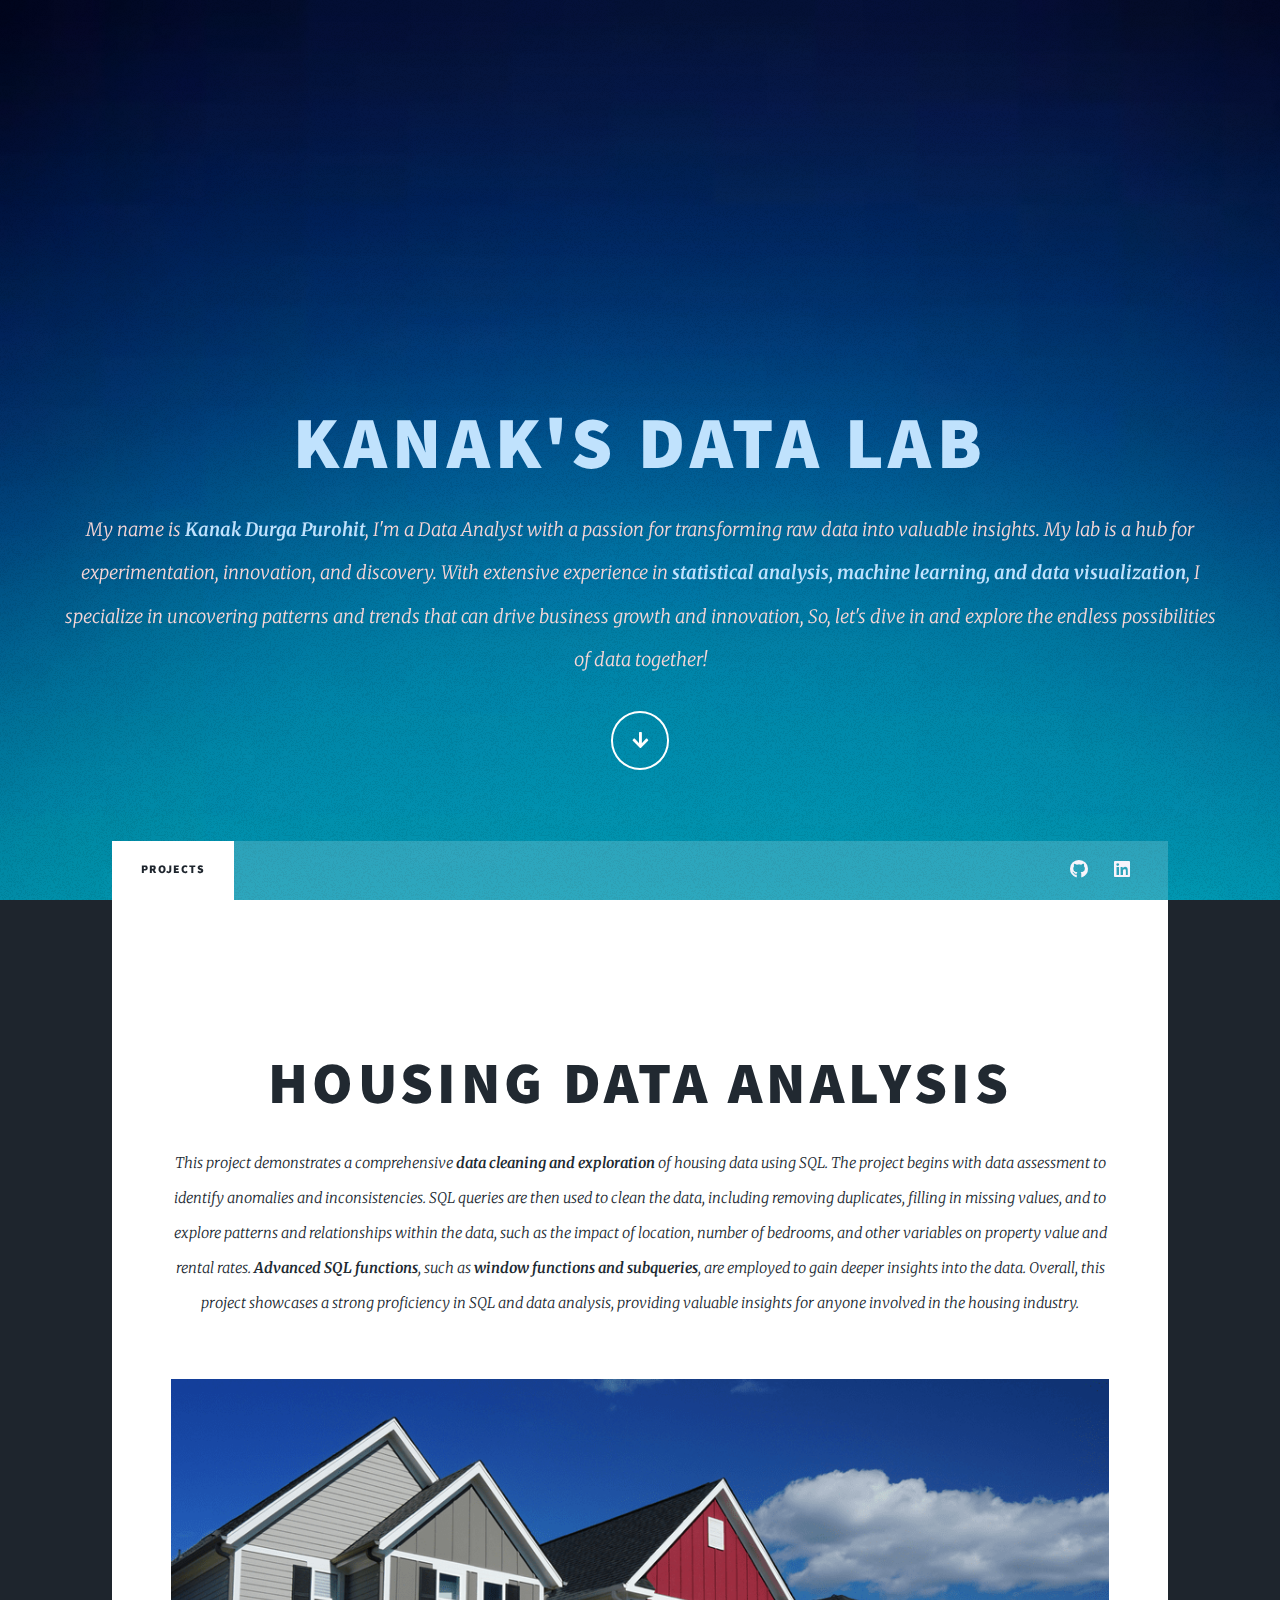
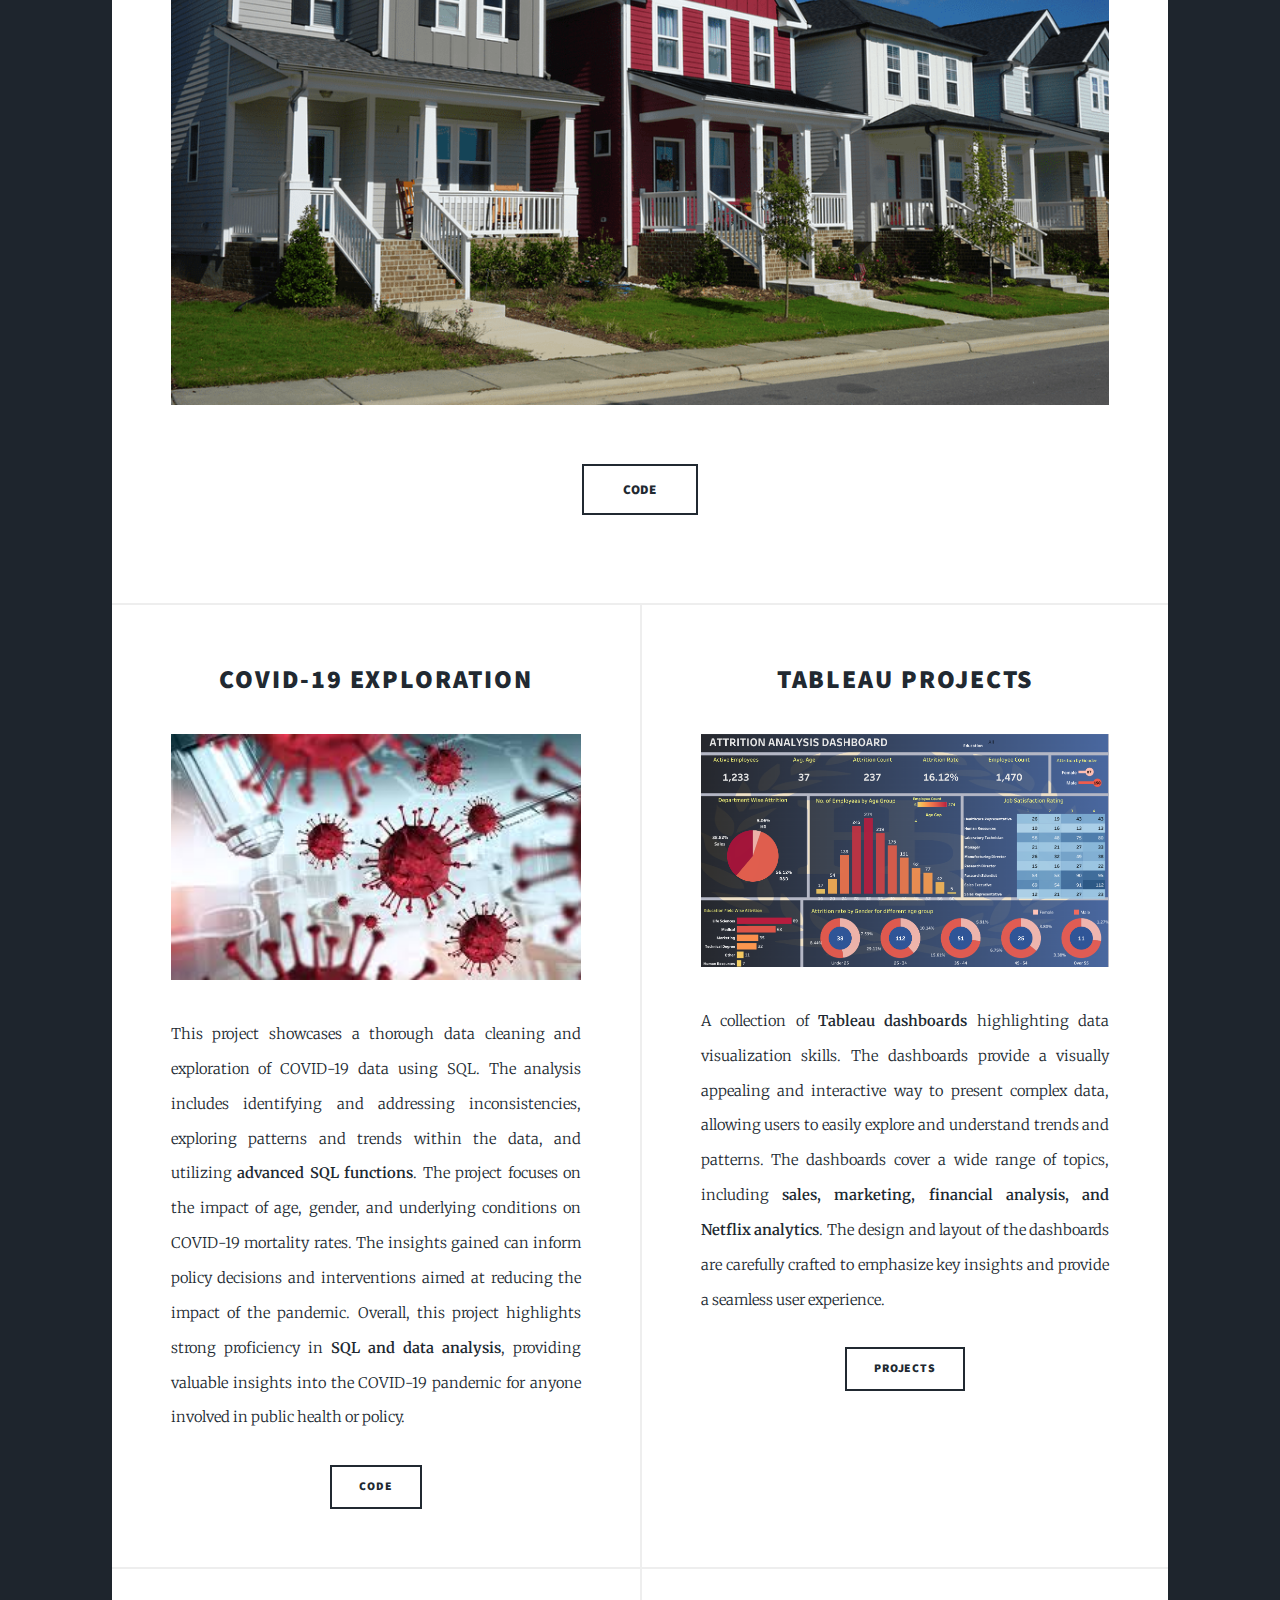
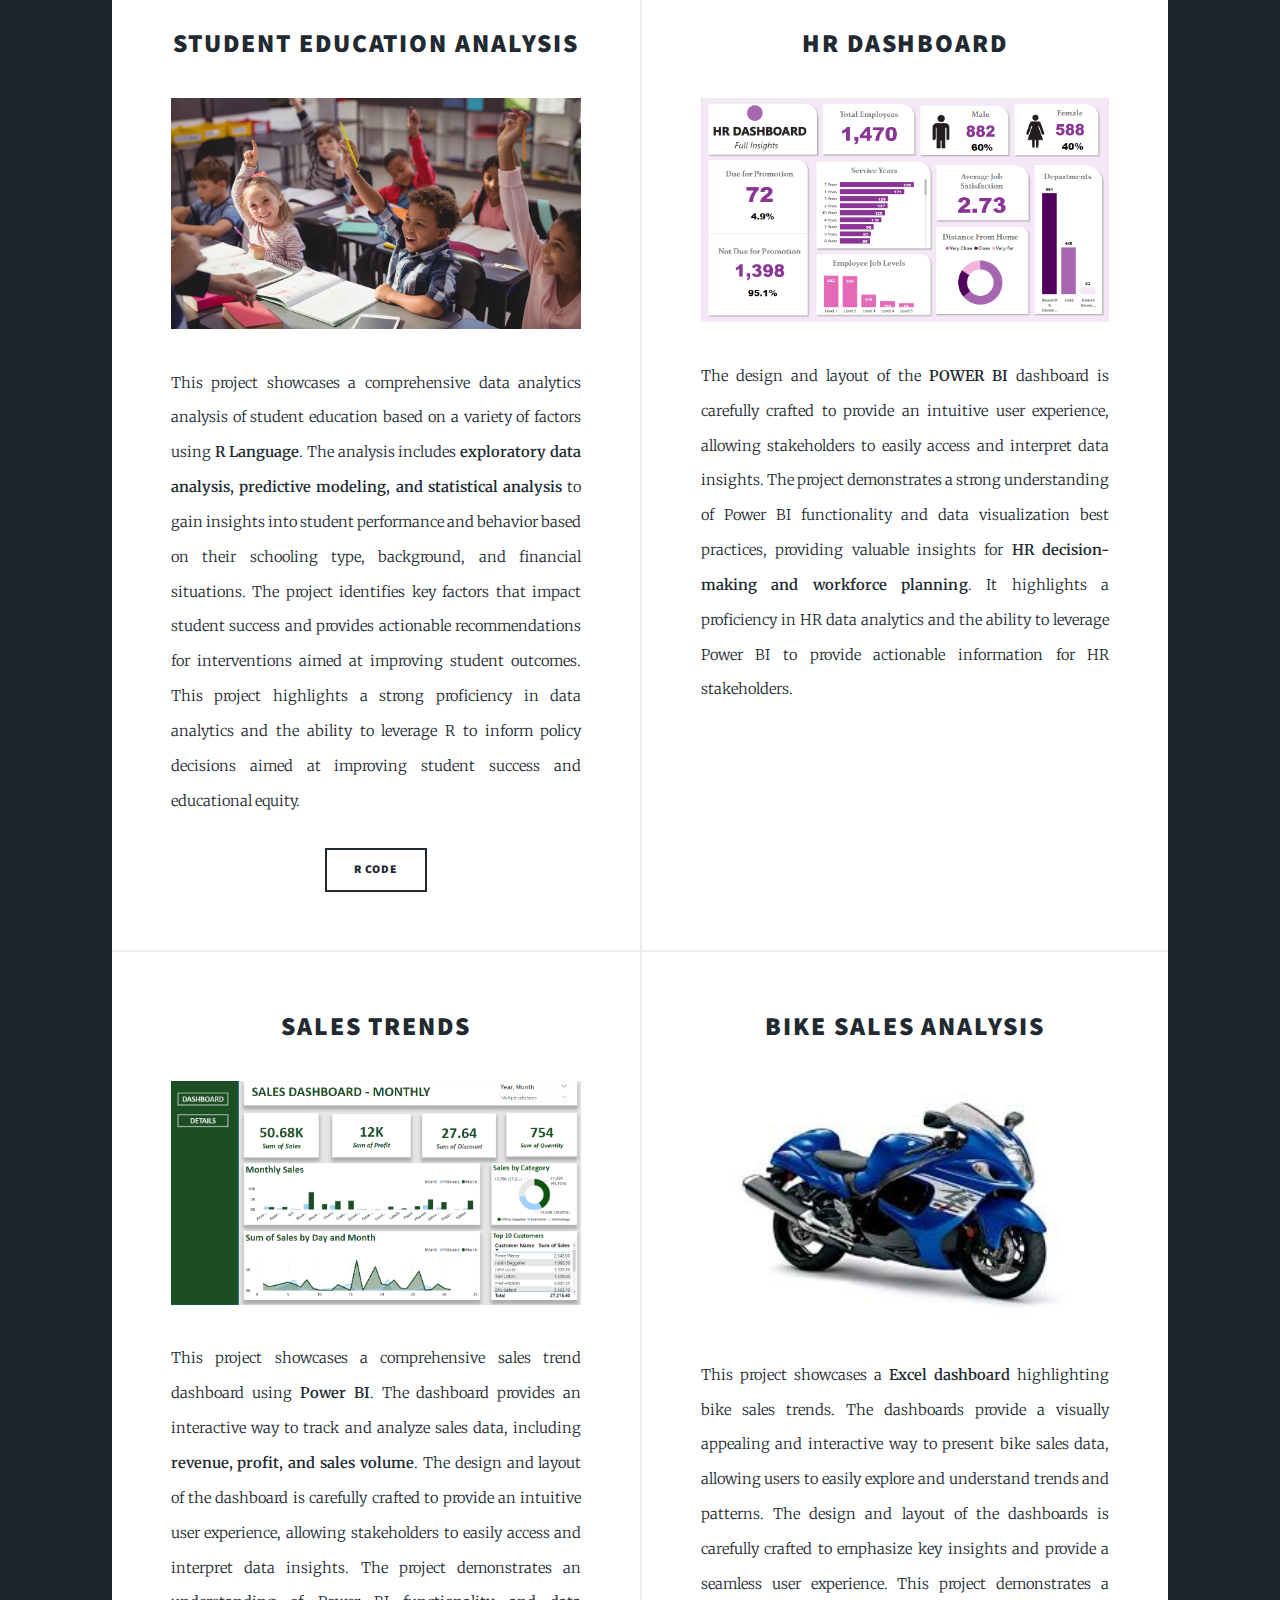
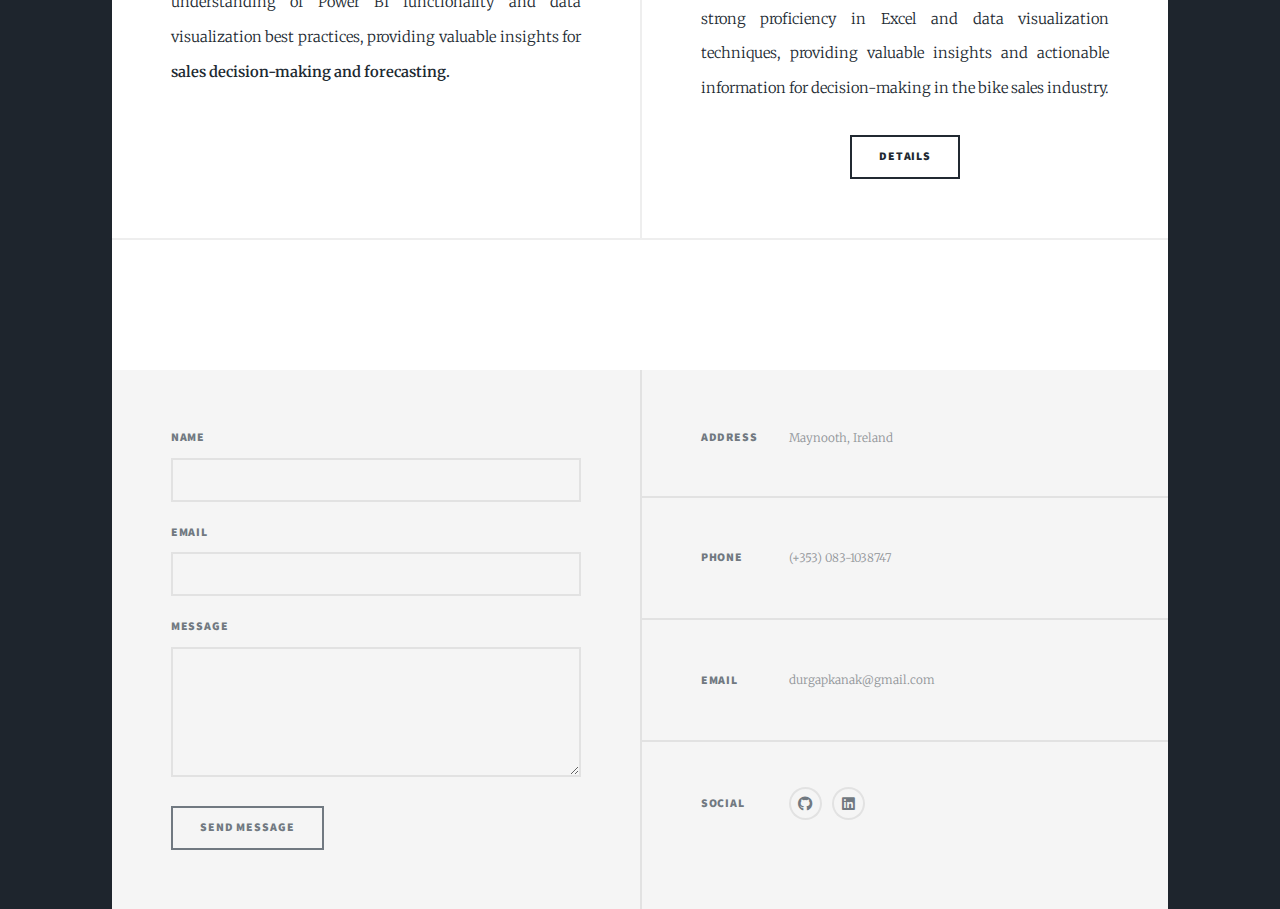
<file: index.html>
<!DOCTYPE HTML>
<!--
	Massively by HTML5 UP
	html5up.net | @ajlkn
	Free for personal and commercial use under the CCA 3.0 license (html5up.net/license)
-->
<html>
	<head>
		<title>Kanak's Analytics Portfolio</title>
		<meta charset="utf-8" />
		<meta name="viewport" content="width=device-width, initial-scale=1, user-scalable=no" />
		<link rel="stylesheet" href="assets/css/main.css" />
		<noscript><link rel="stylesheet" href="assets/css/noscript.css" /></noscript>
	</head>
	<body class="is-preload">

		<!-- Wrapper -->
			<div id="wrapper" class="fade-in">

				<!-- Intro -->
					<div id="intro">
						<h1>Kanak's Data Lab</h1>
						<p>My name is <b>Kanak Durga Purohit</b>, 
							I'm a Data Analyst with a passion for transforming raw data into valuable insights. My lab is a hub for experimentation, innovation, and discovery. 
							With extensive experience in <b>statistical analysis, machine learning, and data visualization</b>, I specialize in uncovering patterns and trends that can drive business growth and innovation,							  
								So, let's dive in and explore the endless possibilities of data together!</p>
						<ul class="actions">
							<li><a href="#header" class="button icon solid solo fa-arrow-down scrolly">Continue</a></li>
						</ul>
					</div>

				<!-- Header -->
					<header id="header">
						<a href="index.html" class="logo">Welcome to my DATA Lab</a>
					</header>

				<!-- Nav -->
					<nav id="nav">
						<ul class="links">
							<li class="active"><a href="index.html">Projects</a></li>							
<!-- 							<li><a href="generic.html">Resume</a></li> -->
							<!-- <li><a href="elements.html">Certifications</a></li> -->
						</ul>
						<ul class="icons">
							<li><a href="https://github.com/KDP12" class="icon brands fa-github"><span class="label">GitHub</span></a></li>
							<li><a href="https://www.linkedin.com/in/kanakdurgapurohit/" class="icon brands fa-linkedin"><span class="label">LinkedIn</span></a></li>
						</ul>
					</nav>

				<!-- Main -->
					<div id="main">

						<!-- Featured Post -->
							<article class="post featured">
								<header class="major">
									<h2><a href="#"><br />
									HOUSING DATA ANALYSIS</a></h2>
									<p>This project demonstrates a comprehensive <b>data cleaning and exploration</b> of housing data using SQL.
										The project begins with data assessment to identify anomalies and inconsistencies. 
										SQL queries are then used to clean the data, including removing duplicates, filling in missing values, and to explore patterns and relationships within the data, such as the impact of location, number of bedrooms, and other variables on property value and rental rates. <b>Advanced SQL functions</b>, such as <b>window functions and subqueries</b>, 
										are employed to gain deeper insights into the data. Overall, this project showcases a strong proficiency in SQL and data analysis, providing valuable insights for anyone involved in the housing industry. </p>
								</header>
								<a href="https://github.com/KDP12/PortfolioProject/blob/main/DataCleaning_Housingdata.sql" class="image main"><img src="images/1.png" alt="" /></a>
								<ul class="actions special">
									<li><a href="https://github.com/KDP12/PortfolioProject/blob/main/DataCleaning_Housingdata.sql" class="button large">CODE</a></li>
								</ul>
							</article>

						<!-- Posts -->
							<section class="posts">
								<article>
									<header>
										<h2><a href="https://github.com/KDP12/PortfolioProject/blob/main/DataExploration_CovidDataset.sql">COVID-19 EXPLORATION<br />
										</a></h2>
									</header>
									<a href="https://github.com/KDP12/PortfolioProject/blob/main/DataExploration_CovidDataset.sql" class="image fit"><img src="images/c.jpeg" alt="" /></a>
									<p>This project showcases a thorough data cleaning and exploration of COVID-19 data using SQL. 
										The analysis includes identifying and addressing inconsistencies, exploring patterns and trends within the data, and utilizing <b>advanced SQL functions</b>.
										 The project focuses on the impact of age, gender, and underlying conditions on COVID-19 mortality rates. The insights gained can inform policy decisions and interventions aimed 
										 at reducing the impact of the pandemic. Overall, this project highlights strong proficiency in <b>SQL and data analysis</b>, providing valuable insights into the COVID-19 pandemic for anyone involved in public health or policy.</p>
									<ul class="actions special">
										<li><a href="https://github.com/KDP12/PortfolioProject/blob/main/DataExploration_CovidDataset.sql" class="button">CODE</a></li>
									</ul>
								</article>
								<article>
									<header>
										<h2><a href="https://public.tableau.com/app/profile/kanak.durga.purohit">Tableau Projects<br />
										</a></h2>
									</header>
									<a href="https://public.tableau.com/app/profile/kanak.durga.purohit" class="image fit"><img src="images/T1.png" alt="" /></a>
									<p>A collection of <b>Tableau dashboards</b> highlighting data visualization skills. The dashboards provide a visually appealing and interactive way to present complex data, 
										allowing users to easily explore and understand trends and patterns. The dashboards cover a wide range of topics, including <b>sales, marketing, financial analysis, and Netflix analytics</b>.
										 The design and layout of the dashboards are carefully crafted to emphasize key insights and provide a seamless user experience. 
									</p>
									<ul class="actions special">
										<li><a href="https://public.tableau.com/app/profile/kanak.durga.purohit" class="button">PROJECTS</a></li>
									</ul>
								</article>
								<article>
								<header>
										
									<h2><a href="https://github.com/KDP12/PortfolioProject/blob/main/StudentEducation_R_Project.rmd">Student Education ANALYSIS<br />
									</a></h2>
								</header>
								<a href="https://github.com/KDP12/PortfolioProject/blob/main/StudentEducation_R_Project.rmd" class="image fit"><img src="images/3.png" alt="" /></a>
								<p> This project showcases a comprehensive data analytics analysis of student education based on a variety of factors using  <b>R Language</b>. The analysis includes <b>exploratory data analysis, predictive modeling, and statistical analysis</b> to gain insights into student performance and behavior based on their schooling type, background, and financial situations. The project identifies key factors that impact student success and provides actionable recommendations for interventions aimed at improving student outcomes. 
									This project highlights a strong proficiency in data analytics and the ability to leverage R to inform policy decisions aimed at improving student success and educational equity. </p>
								<ul class="actions special">
									<li><a href="https://github.com/KDP12/PortfolioProject/blob/main/StudentEducation_R_Project.rmd" class="button">R CODE</a></li>
								</ul>
							</article>								
								 <article>
									<header>										
										<h2>HR Dashboard</h2>
									</header>
									<a href="#" class="image fit"><img src="images/PB1.png" alt="" /></a>
									<p> The design and layout of the <b>POWER BI</b> dashboard is carefully crafted to provide an intuitive user experience, allowing stakeholders to easily access and interpret data insights. 
										The project demonstrates a strong understanding of Power BI functionality and data visualization best practices, providing valuable insights for <b>HR decision-making and workforce planning</b>.
										 It highlights a proficiency in HR data analytics and the ability to leverage Power BI to provide actionable information for HR stakeholders.</p>
									<ul class="actions fixed">									<ul class="actions special">
									</ul>
								</article>
								<article>
									<header>										
										<h2>Sales Trends<br />
										</a></h2>
									</header>
									<a href="#" class="image fit"><img src="images/PB2.png " alt="" /></a>
									<p>This project showcases a comprehensive sales trend dashboard using <b>Power BI</b>.
										 The dashboard provides an interactive way to track and analyze sales data, including <b>revenue, profit, and sales volume</b>.
										  The design and layout of the dashboard is carefully crafted to provide an intuitive user experience, allowing stakeholders to easily access and interpret data insights. The project demonstrates an understanding of Power BI functionality and data visualization best practices, providing valuable insights for <b>sales decision-making and forecasting.</b></p>
									<ul class="actions special">
									</ul>
								</article>
								<article>
									<header>										
										<h2><a href="https://github.com/KDP12/PortfolioProject/blob/main/Bike%20Sales%20Excel.xlsx">Bike Sales Analysis<br />
										</a></h2>
									</header>
									<a href="https://github.com/KDP12/PortfolioProject/blob/main/Bike%20Sales%20Excel.xlsx" class="image fit"><img src="images/b.jpeg" alt="" /></a>
									<p>This project showcases a <b>Excel dashboard </b>highlighting bike sales trends. The dashboards provide a visually appealing and interactive way to present bike sales data, 
										allowing users to easily explore and understand trends and patterns. 
										 The design and layout of the dashboards is carefully crafted to emphasize key insights and provide a seamless user experience. This project demonstrates a strong proficiency in Excel and data visualization techniques, providing valuable insights and actionable information for decision-making in the bike sales industry.</p>
									<ul class="actions special">
										<li><a href="https://github.com/KDP12/PortfolioProject/blob/main/Bike%20Sales%20Excel.xlsx" class="button">Details</a></li>
									</ul>
								</article> 
							</section>

						<!-- Footer -->
							<footer>
								<div class="pagination">
									<!--<a href="#" class="previous">Prev</a>-->									
								</div>
							</footer>
				</div>

				<!-- Footer -->
					<footer id="footer">
						<section>
							<form method="post" action="#">
								<div class="fields">
									<div class="field">
										<label for="name">Name</label>
										<input type="text" name="name" id="name" />
									</div>
									<div class="field">
										<label for="email">Email</label>
										<input type="text" name="email" id="email" />
									</div>
									<div class="field">
										<label for="message">Message</label>
										<textarea name="message" id="message" rows="3"></textarea>
									</div>
								</div>
								<ul class="actions">
									<li><input type="submit" value="Send Message" /></li>
								</ul>
							</form>
						</section>
						<section class="split contact">
							<section class="alt">
								<h3>Address</h3>
								<p>Maynooth, Ireland</p>
							</section>
							<section>
								<h3>Phone</h3>
								<p>(+353) 083-1038747</p>
							</section>
							<section>
								<h3>Email</h3>
								<p>durgapkanak@gmail.com</p>
							</section>
							<section>
								<h3>Social</h3>
								<ul class="icons alt">
									<li><a href="https://github.com/KDP12" class="icon brands fa-github"><span class="label">GitHub</span></a></li>
									<li><a href="https://www.linkedin.com/in/kanakdurgapurohit/" class="icon brands fa-linkedin"><span class="label">LinkedIn</span></a></li>
								</ul>
							</section>
						</section>
					</footer>
				</div>

		<!-- Scripts -->
			<script src="assets/js/jquery.min.js"></script>
			<script src="assets/js/jquery.scrollex.min.js"></script>
			<script src="assets/js/jquery.scrolly.min.js"></script>
			<script src="assets/js/browser.min.js"></script>
			<script src="assets/js/breakpoints.min.js"></script>
			<script src="assets/js/util.js"></script>
			<script src="assets/js/main.js"></script>

	</body>
</html>
</file>
<file: assets/css/main.css>
@import url(fontawesome-all.min.css);
@import url("https://fonts.googleapis.com/css?family=Merriweather:300,700,300italic,700italic|Source+Sans+Pro:900");

/*
	Massively by HTML5 UP
	html5up.net | @ajlkn
	Free for personal and commercial use under the CCA 3.0 license (html5up.net/license)
*/

html, body, div, span, applet, object,
iframe, h1, h2, h3, h4, h5, h6, p, blockquote,
pre, a, abbr, acronym, address, big, cite,
code, del, dfn, em, img, ins, kbd, q, s, samp,
small, strike, strong, sub, sup, tt, var, b,
u, i, center, dl, dt, dd, ol, ul, li, fieldset,
form, label, legend, table, caption, tbody,
tfoot, thead, tr, th, td, article, aside,
canvas, details, embed, figure, figcaption,
footer, header, hgroup, menu, nav, output, ruby,
section, summary, time, mark, audio, video {
	margin: 0;
	padding: 0;
	border: 0;
	font-size: 100%;
	font: inherit;
	vertical-align: baseline;}

article, aside, details, figcaption, figure,
footer, header, hgroup, menu, nav, section {
	display: block;}

body {
	line-height: 1;
}

ol, ul {
	list-style: none;
}

blockquote, q {
	quotes: none;
}

	blockquote:before, blockquote:after, q:before, q:after {
		content: '';
		content: none;
	}

table {
	border-collapse: collapse;
	border-spacing: 0;
}

body {
	-webkit-text-size-adjust: none;
}

mark {
	background-color: transparent;
	color: inherit;
}

input::-moz-focus-inner {
	border: 0;
	padding: 0;
}

input, select, textarea {
	-moz-appearance: none;
	-webkit-appearance: none;
	-ms-appearance: none;
	appearance: none;
}

/* Basic */

	@-ms-viewport {
		width: device-width;
	}

	body {
		-ms-overflow-style: scrollbar;
	}

	@media screen and (max-width: 480px) {

		html, body {
			min-width: 320px;
		}

	}

	html {
		box-sizing: border-box;
	}

	*, *:before, *:after {
		box-sizing: inherit;
	}

	body {
		background-color: #1e252d;
	}

		body.is-preload *, body.is-preload *:before, body.is-preload *:after {
			-moz-animation: none !important;
			-webkit-animation: none !important;
			-ms-animation: none !important;
			animation: none !important;
			-moz-transition: none !important;
			-webkit-transition: none !important;
			-ms-transition: none !important;
			transition: none !important;
		}

/* Type */

	html {
		font-size: 16pt;
	}

		@media screen and (max-width: 1680px) {

			html {
				font-size: 12pt;
			}

		}

		@media screen and (max-width: 1280px) {

			html {
				font-size: 11pt;
			}

		}

		@media screen and (max-width: 360px) {

			html {
				font-size: 10pt;
			}

		}

	body {
		color: #212931;
	}

	body, input, select, textarea {
		font-family: "Merriweather", Georgia, serif;
		font-weight: 300;
		font-size: 1rem;
		line-height: 2.375;
	}

	a {
		-moz-transition: color 0.2s ease-in-out, background-color 0.2s ease-in-out, border-color 0.2s ease-in-out, box-shadow 0.2s ease-in-out;
		-webkit-transition: color 0.2s ease-in-out, background-color 0.2s ease-in-out, border-color 0.2s ease-in-out, box-shadow 0.2s ease-in-out;
		-ms-transition: color 0.2s ease-in-out, background-color 0.2s ease-in-out, border-color 0.2s ease-in-out, box-shadow 0.2s ease-in-out;
		transition: color 0.2s ease-in-out, background-color 0.2s ease-in-out, border-color 0.2s ease-in-out, box-shadow 0.2s ease-in-out;
		border-bottom: dotted 1px;
		text-decoration: none;
	}

		a:hover {
			border-bottom-color: transparent;
		}

	strong, b {
		font-weight: 600;
	}

	em, i {
		font-style: italic;
	}

	p {
		text-align: justify;
		margin: 0 0 2rem 0;
	}

	h1, h2, h3, h4, h5, h6 {
		font-family: "Source Sans Pro", Helvetica, sans-serif;
		font-weight: 900;
		line-height: 1.5;
		letter-spacing: 0.075em;
		text-transform: uppercase;
		margin: 0 0 1rem 0;
	}

		h1 a, h2 a, h3 a, h4 a, h5 a, h6 a {
			border-bottom: 0;
			color: inherit;
			text-decoration: none;
		}

	h1 {
		font-size: 4rem;
		line-height: 1.1;
		margin: 0 0 2rem 0;
	}

	h2 {
		font-size: 1.75rem;
		line-height: 1.3;
		margin: 0 0 1.5rem 0;
	}

	h3 {
		font-size: 1.25rem;
		margin: 0 0 1.5rem 0;
	}

	h4 {
		font-size: 1rem;
	}

	h5 {
		font-size: 0.9rem;
	}

	h6 {
		font-size: 0.8rem;
	}

	sub {
		font-size: 0.8rem;
		position: relative;
		top: 0.5rem;
	}

	sup {
		font-size: 0.8rem;
		position: relative;
		top: -0.5rem;
	}

	blockquote {
		border-left: solid 4px;
		font-style: italic;
		margin: 0 0 2rem 0;
		padding: 0.5rem 0 0.5rem 2rem;
	}

	code {
		border: solid 2px;
		font-family: "Courier New", monospace;
		font-size: 0.9rem;
		margin: 0 0.25rem;
		padding: 0.25rem 0.65rem;
	}

	pre {
		-webkit-overflow-scrolling: touch;
		font-family: "Courier New", monospace;
		font-size: 0.9rem;
		margin: 0 0 2rem 0;
	}

		pre code {
			display: block;
			line-height: 1.75;
			padding: 1rem 1.5rem;
			overflow-x: auto;
		}

	hr {
		border: 0;
		border-bottom: solid 2px;
		margin: 3rem 0;
	}

		hr.major {
			margin: 5rem 0;
		}

	.align-left {
		text-align: left;
	}

	.align-center {
		text-align: center;
	}

	.align-right {
		text-align: right;
	}

	input, select, textarea {
		color: #212931;
	}

	a {
		color: #212931;
		border-bottom-color: rgba(33, 41, 49, 0.5);
	}

		a:hover {
			border-bottom-color: transparent;
			color: #0609a7 !important;
		}

	strong, b {
		color: #212931;
	}

	h1, h2, h3, h4, h5, h6 {
		color: #212931;
	}

	blockquote {
		border-left-color: #eeeeee;
	}

	code {
		background: rgba(220, 220, 220, 0.25);
		border-color: #eeeeee;
	}

	hr {
		border-bottom-color: #eeeeee;
	}

/* Row */

	.row {
		display: flex;
		flex-wrap: wrap;
		box-sizing: border-box;
		align-items: stretch;
	}

		.row > * {
			box-sizing: border-box;
		}

		.row.gtr-uniform > * > :last-child {
			margin-bottom: 0;
		}

		.row.aln-left {
			justify-content: flex-start;
		}

		.row.aln-center {
			justify-content: center;
		}

		.row.aln-right {
			justify-content: flex-end;
		}

		.row.aln-top {
			align-items: flex-start;
		}

		.row.aln-middle {
			align-items: center;
		}

		.row.aln-bottom {
			align-items: flex-end;
		}

		.row > .imp {
			order: -1;
		}

		.row > .col-1 {
			width: 8.33333%;
		}

		.row > .off-1 {
			margin-left: 8.33333%;
		}

		.row > .col-2 {
			width: 16.66667%;
		}

		.row > .off-2 {
			margin-left: 16.66667%;
		}

		.row > .col-3 {
			width: 25%;
		}

		.row > .off-3 {
			margin-left: 25%;
		}

		.row > .col-4 {
			width: 33.33333%;
		}

		.row > .off-4 {
			margin-left: 33.33333%;
		}

		.row > .col-5 {
			width: 41.66667%;
		}

		.row > .off-5 {
			margin-left: 41.66667%;
		}

		.row > .col-6 {
			width: 50%;
		}

		.row > .off-6 {
			margin-left: 50%;
		}

		.row > .col-7 {
			width: 58.33333%;
		}

		.row > .off-7 {
			margin-left: 58.33333%;
		}

		.row > .col-8 {
			width: 66.66667%;
		}

		.row > .off-8 {
			margin-left: 66.66667%;
		}

		.row > .col-9 {
			width: 75%;
		}

		.row > .off-9 {
			margin-left: 75%;
		}

		.row > .col-10 {
			width: 83.33333%;
		}

		.row > .off-10 {
			margin-left: 83.33333%;
		}

		.row > .col-11 {
			width: 91.66667%;
		}

		.row > .off-11 {
			margin-left: 91.66667%;
		}

		.row > .col-12 {
			width: 100%;
		}

		.row > .off-12 {
			margin-left: 100%;
		}

		.row.gtr-0 {
			margin-top: 0;
			margin-left: 0rem;
		}

			.row.gtr-0 > * {
				padding: 0 0 0 0rem;
			}

			.row.gtr-0.gtr-uniform {
				margin-top: 0rem;
			}

				.row.gtr-0.gtr-uniform > * {
					padding-top: 0rem;
				}

		.row.gtr-25 {
			margin-top: 0;
			margin-left: -0.375rem;
		}

			.row.gtr-25 > * {
				padding: 0 0 0 0.375rem;
			}

			.row.gtr-25.gtr-uniform {
				margin-top: -0.375rem;
			}

				.row.gtr-25.gtr-uniform > * {
					padding-top: 0.375rem;
				}

		.row.gtr-50 {
			margin-top: 0;
			margin-left: -0.75rem;
		}

			.row.gtr-50 > * {
				padding: 0 0 0 0.75rem;
			}

			.row.gtr-50.gtr-uniform {
				margin-top: -0.75rem;
			}

				.row.gtr-50.gtr-uniform > * {
					padding-top: 0.75rem;
				}

		.row {
			margin-top: 0;
			margin-left: -1.5rem;
		}

			.row > * {
				padding: 0 0 0 1.5rem;
			}

			.row.gtr-uniform {
				margin-top: -1.5rem;
			}

				.row.gtr-uniform > * {
					padding-top: 1.5rem;
				}

		.row.gtr-150 {
			margin-top: 0;
			margin-left: -2.25rem;
		}

			.row.gtr-150 > * {
				padding: 0 0 0 2.25rem;
			}

			.row.gtr-150.gtr-uniform {
				margin-top: -2.25rem;
			}

				.row.gtr-150.gtr-uniform > * {
					padding-top: 2.25rem;
				}

		.row.gtr-200 {
			margin-top: 0;
			margin-left: -3rem;
		}

			.row.gtr-200 > * {
				padding: 0 0 0 3rem;
			}

			.row.gtr-200.gtr-uniform {
				margin-top: -3rem;
			}

				.row.gtr-200.gtr-uniform > * {
					padding-top: 3rem;
				}

		@media screen and (max-width: 1680px) {

			.row {
				display: flex;
				flex-wrap: wrap;
				box-sizing: border-box;
				align-items: stretch;
			}

				.row > * {
					box-sizing: border-box;
				}

				.row.gtr-uniform > * > :last-child {
					margin-bottom: 0;
				}

				.row.aln-left {
					justify-content: flex-start;
				}

				.row.aln-center {
					justify-content: center;
				}

				.row.aln-right {
					justify-content: flex-end;
				}

				.row.aln-top {
					align-items: flex-start;
				}

				.row.aln-middle {
					align-items: center;
				}

				.row.aln-bottom {
					align-items: flex-end;
				}

				.row > .imp-xlarge {
					order: -1;
				}

				.row > .col-1-xlarge {
					width: 8.33333%;
				}

				.row > .off-1-xlarge {
					margin-left: 8.33333%;
				}

				.row > .col-2-xlarge {
					width: 16.66667%;
				}

				.row > .off-2-xlarge {
					margin-left: 16.66667%;
				}

				.row > .col-3-xlarge {
					width: 25%;
				}

				.row > .off-3-xlarge {
					margin-left: 25%;
				}

				.row > .col-4-xlarge {
					width: 33.33333%;
				}

				.row > .off-4-xlarge {
					margin-left: 33.33333%;
				}

				.row > .col-5-xlarge {
					width: 41.66667%;
				}

				.row > .off-5-xlarge {
					margin-left: 41.66667%;
				}

				.row > .col-6-xlarge {
					width: 50%;
				}

				.row > .off-6-xlarge {
					margin-left: 50%;
				}

				.row > .col-7-xlarge {
					width: 58.33333%;
				}

				.row > .off-7-xlarge {
					margin-left: 58.33333%;
				}

				.row > .col-8-xlarge {
					width: 66.66667%;
				}

				.row > .off-8-xlarge {
					margin-left: 66.66667%;
				}

				.row > .col-9-xlarge {
					width: 75%;
				}

				.row > .off-9-xlarge {
					margin-left: 75%;
				}

				.row > .col-10-xlarge {
					width: 83.33333%;
				}

				.row > .off-10-xlarge {
					margin-left: 83.33333%;
				}

				.row > .col-11-xlarge {
					width: 91.66667%;
				}

				.row > .off-11-xlarge {
					margin-left: 91.66667%;
				}

				.row > .col-12-xlarge {
					width: 100%;
				}

				.row > .off-12-xlarge {
					margin-left: 100%;
				}

				.row.gtr-0 {
					margin-top: 0;
					margin-left: 0rem;
				}

					.row.gtr-0 > * {
						padding: 0 0 0 0rem;
					}

					.row.gtr-0.gtr-uniform {
						margin-top: 0rem;
					}

						.row.gtr-0.gtr-uniform > * {
							padding-top: 0rem;
						}

				.row.gtr-25 {
					margin-top: 0;
					margin-left: -0.375rem;
				}

					.row.gtr-25 > * {
						padding: 0 0 0 0.375rem;
					}

					.row.gtr-25.gtr-uniform {
						margin-top: -0.375rem;
					}

						.row.gtr-25.gtr-uniform > * {
							padding-top: 0.375rem;
						}

				.row.gtr-50 {
					margin-top: 0;
					margin-left: -0.75rem;
				}

					.row.gtr-50 > * {
						padding: 0 0 0 0.75rem;
					}

					.row.gtr-50.gtr-uniform {
						margin-top: -0.75rem;
					}

						.row.gtr-50.gtr-uniform > * {
							padding-top: 0.75rem;
						}

				.row {
					margin-top: 0;
					margin-left: -1.5rem;
				}

					.row > * {
						padding: 0 0 0 1.5rem;
					}

					.row.gtr-uniform {
						margin-top: -1.5rem;
					}

						.row.gtr-uniform > * {
							padding-top: 1.5rem;
						}

				.row.gtr-150 {
					margin-top: 0;
					margin-left: -2.25rem;
				}

					.row.gtr-150 > * {
						padding: 0 0 0 2.25rem;
					}

					.row.gtr-150.gtr-uniform {
						margin-top: -2.25rem;
					}

						.row.gtr-150.gtr-uniform > * {
							padding-top: 2.25rem;
						}

				.row.gtr-200 {
					margin-top: 0;
					margin-left: -3rem;
				}

					.row.gtr-200 > * {
						padding: 0 0 0 3rem;
					}

					.row.gtr-200.gtr-uniform {
						margin-top: -3rem;
					}

						.row.gtr-200.gtr-uniform > * {
							padding-top: 3rem;
						}

		}

		@media screen and (max-width: 1280px) {

			.row {
				display: flex;
				flex-wrap: wrap;
				box-sizing: border-box;
				align-items: stretch;
			}

				.row > * {
					box-sizing: border-box;
				}

				.row.gtr-uniform > * > :last-child {
					margin-bottom: 0;
				}

				.row.aln-left {
					justify-content: flex-start;
				}

				.row.aln-center {
					justify-content: center;
				}

				.row.aln-right {
					justify-content: flex-end;
				}

				.row.aln-top {
					align-items: flex-start;
				}

				.row.aln-middle {
					align-items: center;
				}

				.row.aln-bottom {
					align-items: flex-end;
				}

				.row > .imp-large {
					order: -1;
				}

				.row > .col-1-large {
					width: 8.33333%;
				}

				.row > .off-1-large {
					margin-left: 8.33333%;
				}

				.row > .col-2-large {
					width: 16.66667%;
				}

				.row > .off-2-large {
					margin-left: 16.66667%;
				}

				.row > .col-3-large {
					width: 25%;
				}

				.row > .off-3-large {
					margin-left: 25%;
				}

				.row > .col-4-large {
					width: 33.33333%;
				}

				.row > .off-4-large {
					margin-left: 33.33333%;
				}

				.row > .col-5-large {
					width: 41.66667%;
				}

				.row > .off-5-large {
					margin-left: 41.66667%;
				}

				.row > .col-6-large {
					width: 50%;
				}

				.row > .off-6-large {
					margin-left: 50%;
				}

				.row > .col-7-large {
					width: 58.33333%;
				}

				.row > .off-7-large {
					margin-left: 58.33333%;
				}

				.row > .col-8-large {
					width: 66.66667%;
				}

				.row > .off-8-large {
					margin-left: 66.66667%;
				}

				.row > .col-9-large {
					width: 75%;
				}

				.row > .off-9-large {
					margin-left: 75%;
				}

				.row > .col-10-large {
					width: 83.33333%;
				}

				.row > .off-10-large {
					margin-left: 83.33333%;
				}

				.row > .col-11-large {
					width: 91.66667%;
				}

				.row > .off-11-large {
					margin-left: 91.66667%;
				}

				.row > .col-12-large {
					width: 100%;
				}

				.row > .off-12-large {
					margin-left: 100%;
				}

				.row.gtr-0 {
					margin-top: 0;
					margin-left: 0rem;
				}

					.row.gtr-0 > * {
						padding: 0 0 0 0rem;
					}

					.row.gtr-0.gtr-uniform {
						margin-top: 0rem;
					}

						.row.gtr-0.gtr-uniform > * {
							padding-top: 0rem;
						}

				.row.gtr-25 {
					margin-top: 0;
					margin-left: -0.375rem;
				}

					.row.gtr-25 > * {
						padding: 0 0 0 0.375rem;
					}

					.row.gtr-25.gtr-uniform {
						margin-top: -0.375rem;
					}

						.row.gtr-25.gtr-uniform > * {
							padding-top: 0.375rem;
						}

				.row.gtr-50 {
					margin-top: 0;
					margin-left: -0.75rem;
				}

					.row.gtr-50 > * {
						padding: 0 0 0 0.75rem;
					}

					.row.gtr-50.gtr-uniform {
						margin-top: -0.75rem;
					}

						.row.gtr-50.gtr-uniform > * {
							padding-top: 0.75rem;
						}

				.row {
					margin-top: 0;
					margin-left: -1.5rem;
				}

					.row > * {
						padding: 0 0 0 1.5rem;
					}

					.row.gtr-uniform {
						margin-top: -1.5rem;
					}

						.row.gtr-uniform > * {
							padding-top: 1.5rem;
						}

				.row.gtr-150 {
					margin-top: 0;
					margin-left: -2.25rem;
				}

					.row.gtr-150 > * {
						padding: 0 0 0 2.25rem;
					}

					.row.gtr-150.gtr-uniform {
						margin-top: -2.25rem;
					}

						.row.gtr-150.gtr-uniform > * {
							padding-top: 2.25rem;
						}

				.row.gtr-200 {
					margin-top: 0;
					margin-left: -3rem;
				}

					.row.gtr-200 > * {
						padding: 0 0 0 3rem;
					}

					.row.gtr-200.gtr-uniform {
						margin-top: -3rem;
					}

						.row.gtr-200.gtr-uniform > * {
							padding-top: 3rem;
						}

		}

		@media screen and (max-width: 980px) {

			.row {
				display: flex;
				flex-wrap: wrap;
				box-sizing: border-box;
				align-items: stretch;
			}

				.row > * {
					box-sizing: border-box;
				}

				.row.gtr-uniform > * > :last-child {
					margin-bottom: 0;
				}

				.row.aln-left {
					justify-content: flex-start;
				}

				.row.aln-center {
					justify-content: center;
				}

				.row.aln-right {
					justify-content: flex-end;
				}

				.row.aln-top {
					align-items: flex-start;
				}

				.row.aln-middle {
					align-items: center;
				}

				.row.aln-bottom {
					align-items: flex-end;
				}

				.row > .imp-medium {
					order: -1;
				}

				.row > .col-1-medium {
					width: 8.33333%;
				}

				.row > .off-1-medium {
					margin-left: 8.33333%;
				}

				.row > .col-2-medium {
					width: 16.66667%;
				}

				.row > .off-2-medium {
					margin-left: 16.66667%;
				}

				.row > .col-3-medium {
					width: 25%;
				}

				.row > .off-3-medium {
					margin-left: 25%;
				}

				.row > .col-4-medium {
					width: 33.33333%;
				}

				.row > .off-4-medium {
					margin-left: 33.33333%;
				}

				.row > .col-5-medium {
					width: 41.66667%;
				}

				.row > .off-5-medium {
					margin-left: 41.66667%;
				}

				.row > .col-6-medium {
					width: 50%;
				}

				.row > .off-6-medium {
					margin-left: 50%;
				}

				.row > .col-7-medium {
					width: 58.33333%;
				}

				.row > .off-7-medium {
					margin-left: 58.33333%;
				}

				.row > .col-8-medium {
					width: 66.66667%;
				}

				.row > .off-8-medium {
					margin-left: 66.66667%;
				}

				.row > .col-9-medium {
					width: 75%;
				}

				.row > .off-9-medium {
					margin-left: 75%;
				}

				.row > .col-10-medium {
					width: 83.33333%;
				}

				.row > .off-10-medium {
					margin-left: 83.33333%;
				}

				.row > .col-11-medium {
					width: 91.66667%;
				}

				.row > .off-11-medium {
					margin-left: 91.66667%;
				}

				.row > .col-12-medium {
					width: 100%;
				}

				.row > .off-12-medium {
					margin-left: 100%;
				}

				.row.gtr-0 {
					margin-top: 0;
					margin-left: 0rem;
				}

					.row.gtr-0 > * {
						padding: 0 0 0 0rem;
					}

					.row.gtr-0.gtr-uniform {
						margin-top: 0rem;
					}

						.row.gtr-0.gtr-uniform > * {
							padding-top: 0rem;
						}

				.row.gtr-25 {
					margin-top: 0;
					margin-left: -0.375rem;
				}

					.row.gtr-25 > * {
						padding: 0 0 0 0.375rem;
					}

					.row.gtr-25.gtr-uniform {
						margin-top: -0.375rem;
					}

						.row.gtr-25.gtr-uniform > * {
							padding-top: 0.375rem;
						}

				.row.gtr-50 {
					margin-top: 0;
					margin-left: -0.75rem;
				}

					.row.gtr-50 > * {
						padding: 0 0 0 0.75rem;
					}

					.row.gtr-50.gtr-uniform {
						margin-top: -0.75rem;
					}

						.row.gtr-50.gtr-uniform > * {
							padding-top: 0.75rem;
						}

				.row {
					margin-top: 0;
					margin-left: -1.5rem;
				}

					.row > * {
						padding: 0 0 0 1.5rem;
					}

					.row.gtr-uniform {
						margin-top: -1.5rem;
					}

						.row.gtr-uniform > * {
							padding-top: 1.5rem;
						}

				.row.gtr-150 {
					margin-top: 0;
					margin-left: -2.25rem;
				}

					.row.gtr-150 > * {
						padding: 0 0 0 2.25rem;
					}

					.row.gtr-150.gtr-uniform {
						margin-top: -2.25rem;
					}

						.row.gtr-150.gtr-uniform > * {
							padding-top: 2.25rem;
						}

				.row.gtr-200 {
					margin-top: 0;
					margin-left: -3rem;
				}

					.row.gtr-200 > * {
						padding: 0 0 0 3rem;
					}

					.row.gtr-200.gtr-uniform {
						margin-top: -3rem;
					}

						.row.gtr-200.gtr-uniform > * {
							padding-top: 3rem;
						}

		}

		@media screen and (max-width: 736px) {

			.row {
				display: flex;
				flex-wrap: wrap;
				box-sizing: border-box;
				align-items: stretch;
			}

				.row > * {
					box-sizing: border-box;
				}

				.row.gtr-uniform > * > :last-child {
					margin-bottom: 0;
				}

				.row.aln-left {
					justify-content: flex-start;
				}

				.row.aln-center {
					justify-content: center;
				}

				.row.aln-right {
					justify-content: flex-end;
				}

				.row.aln-top {
					align-items: flex-start;
				}

				.row.aln-middle {
					align-items: center;
				}

				.row.aln-bottom {
					align-items: flex-end;
				}

				.row > .imp-small {
					order: -1;
				}

				.row > .col-1-small {
					width: 8.33333%;
				}

				.row > .off-1-small {
					margin-left: 8.33333%;
				}

				.row > .col-2-small {
					width: 16.66667%;
				}

				.row > .off-2-small {
					margin-left: 16.66667%;
				}

				.row > .col-3-small {
					width: 25%;
				}

				.row > .off-3-small {
					margin-left: 25%;
				}

				.row > .col-4-small {
					width: 33.33333%;
				}

				.row > .off-4-small {
					margin-left: 33.33333%;
				}

				.row > .col-5-small {
					width: 41.66667%;
				}

				.row > .off-5-small {
					margin-left: 41.66667%;
				}

				.row > .col-6-small {
					width: 50%;
				}

				.row > .off-6-small {
					margin-left: 50%;
				}

				.row > .col-7-small {
					width: 58.33333%;
				}

				.row > .off-7-small {
					margin-left: 58.33333%;
				}

				.row > .col-8-small {
					width: 66.66667%;
				}

				.row > .off-8-small {
					margin-left: 66.66667%;
				}

				.row > .col-9-small {
					width: 75%;
				}

				.row > .off-9-small {
					margin-left: 75%;
				}

				.row > .col-10-small {
					width: 83.33333%;
				}

				.row > .off-10-small {
					margin-left: 83.33333%;
				}

				.row > .col-11-small {
					width: 91.66667%;
				}

				.row > .off-11-small {
					margin-left: 91.66667%;
				}

				.row > .col-12-small {
					width: 100%;
				}

				.row > .off-12-small {
					margin-left: 100%;
				}

				.row.gtr-0 {
					margin-top: 0;
					margin-left: 0rem;
				}

					.row.gtr-0 > * {
						padding: 0 0 0 0rem;
					}

					.row.gtr-0.gtr-uniform {
						margin-top: 0rem;
					}

						.row.gtr-0.gtr-uniform > * {
							padding-top: 0rem;
						}

				.row.gtr-25 {
					margin-top: 0;
					margin-left: -0.375rem;
				}

					.row.gtr-25 > * {
						padding: 0 0 0 0.375rem;
					}

					.row.gtr-25.gtr-uniform {
						margin-top: -0.375rem;
					}

						.row.gtr-25.gtr-uniform > * {
							padding-top: 0.375rem;
						}

				.row.gtr-50 {
					margin-top: 0;
					margin-left: -0.75rem;
				}

					.row.gtr-50 > * {
						padding: 0 0 0 0.75rem;
					}

					.row.gtr-50.gtr-uniform {
						margin-top: -0.75rem;
					}

						.row.gtr-50.gtr-uniform > * {
							padding-top: 0.75rem;
						}

				.row {
					margin-top: 0;
					margin-left: -1.5rem;
				}

					.row > * {
						padding: 0 0 0 1.5rem;
					}

					.row.gtr-uniform {
						margin-top: -1.5rem;
					}

						.row.gtr-uniform > * {
							padding-top: 1.5rem;
						}

				.row.gtr-150 {
					margin-top: 0;
					margin-left: -2.25rem;
				}

					.row.gtr-150 > * {
						padding: 0 0 0 2.25rem;
					}

					.row.gtr-150.gtr-uniform {
						margin-top: -2.25rem;
					}

						.row.gtr-150.gtr-uniform > * {
							padding-top: 2.25rem;
						}

				.row.gtr-200 {
					margin-top: 0;
					margin-left: -3rem;
				}

					.row.gtr-200 > * {
						padding: 0 0 0 3rem;
					}

					.row.gtr-200.gtr-uniform {
						margin-top: -3rem;
					}

						.row.gtr-200.gtr-uniform > * {
							padding-top: 3rem;
						}

		}

		@media screen and (max-width: 480px) {

			.row {
				display: flex;
				flex-wrap: wrap;
				box-sizing: border-box;
				align-items: stretch;
			}

				.row > * {
					box-sizing: border-box;
				}

				.row.gtr-uniform > * > :last-child {
					margin-bottom: 0;
				}

				.row.aln-left {
					justify-content: flex-start;
				}

				.row.aln-center {
					justify-content: center;
				}

				.row.aln-right {
					justify-content: flex-end;
				}

				.row.aln-top {
					align-items: flex-start;
				}

				.row.aln-middle {
					align-items: center;
				}

				.row.aln-bottom {
					align-items: flex-end;
				}

				.row > .imp-xsmall {
					order: -1;
				}

				.row > .col-1-xsmall {
					width: 8.33333%;
				}

				.row > .off-1-xsmall {
					margin-left: 8.33333%;
				}

				.row > .col-2-xsmall {
					width: 16.66667%;
				}

				.row > .off-2-xsmall {
					margin-left: 16.66667%;
				}

				.row > .col-3-xsmall {
					width: 25%;
				}

				.row > .off-3-xsmall {
					margin-left: 25%;
				}

				.row > .col-4-xsmall {
					width: 33.33333%;
				}

				.row > .off-4-xsmall {
					margin-left: 33.33333%;
				}

				.row > .col-5-xsmall {
					width: 41.66667%;
				}

				.row > .off-5-xsmall {
					margin-left: 41.66667%;
				}

				.row > .col-6-xsmall {
					width: 50%;
				}

				.row > .off-6-xsmall {
					margin-left: 50%;
				}

				.row > .col-7-xsmall {
					width: 58.33333%;
				}

				.row > .off-7-xsmall {
					margin-left: 58.33333%;
				}

				.row > .col-8-xsmall {
					width: 66.66667%;
				}

				.row > .off-8-xsmall {
					margin-left: 66.66667%;
				}

				.row > .col-9-xsmall {
					width: 75%;
				}

				.row > .off-9-xsmall {
					margin-left: 75%;
				}

				.row > .col-10-xsmall {
					width: 83.33333%;
				}

				.row > .off-10-xsmall {
					margin-left: 83.33333%;
				}

				.row > .col-11-xsmall {
					width: 91.66667%;
				}

				.row > .off-11-xsmall {
					margin-left: 91.66667%;
				}

				.row > .col-12-xsmall {
					width: 100%;
				}

				.row > .off-12-xsmall {
					margin-left: 100%;
				}

				.row.gtr-0 {
					margin-top: 0;
					margin-left: 0rem;
				}

					.row.gtr-0 > * {
						padding: 0 0 0 0rem;
					}

					.row.gtr-0.gtr-uniform {
						margin-top: 0rem;
					}

						.row.gtr-0.gtr-uniform > * {
							padding-top: 0rem;
						}

				.row.gtr-25 {
					margin-top: 0;
					margin-left: -0.375rem;
				}

					.row.gtr-25 > * {
						padding: 0 0 0 0.375rem;
					}

					.row.gtr-25.gtr-uniform {
						margin-top: -0.375rem;
					}

						.row.gtr-25.gtr-uniform > * {
							padding-top: 0.375rem;
						}

				.row.gtr-50 {
					margin-top: 0;
					margin-left: -0.75rem;
				}

					.row.gtr-50 > * {
						padding: 0 0 0 0.75rem;
					}

					.row.gtr-50.gtr-uniform {
						margin-top: -0.75rem;
					}

						.row.gtr-50.gtr-uniform > * {
							padding-top: 0.75rem;
						}

				.row {
					margin-top: 0;
					margin-left: -1.5rem;
				}

					.row > * {
						padding: 0 0 0 1.5rem;
					}

					.row.gtr-uniform {
						margin-top: -1.5rem;
					}

						.row.gtr-uniform > * {
							padding-top: 1.5rem;
						}

				.row.gtr-150 {
					margin-top: 0;
					margin-left: -2.25rem;
				}

					.row.gtr-150 > * {
						padding: 0 0 0 2.25rem;
					}

					.row.gtr-150.gtr-uniform {
						margin-top: -2.25rem;
					}

						.row.gtr-150.gtr-uniform > * {
							padding-top: 2.25rem;
						}

				.row.gtr-200 {
					margin-top: 0;
					margin-left: -3rem;
				}

					.row.gtr-200 > * {
						padding: 0 0 0 3rem;
					}

					.row.gtr-200.gtr-uniform {
						margin-top: -3rem;
					}

						.row.gtr-200.gtr-uniform > * {
							padding-top: 3rem;
						}

		}

		@media screen and (max-width: 360px) {

			.row {
				display: flex;
				flex-wrap: wrap;
				box-sizing: border-box;
				align-items: stretch;
			}

				.row > * {
					box-sizing: border-box;
				}

				.row.gtr-uniform > * > :last-child {
					margin-bottom: 0;
				}

				.row.aln-left {
					justify-content: flex-start;
				}

				.row.aln-center {
					justify-content: center;
				}

				.row.aln-right {
					justify-content: flex-end;
				}

				.row.aln-top {
					align-items: flex-start;
				}

				.row.aln-middle {
					align-items: center;
				}

				.row.aln-bottom {
					align-items: flex-end;
				}

				.row > .imp-xxsmall {
					order: -1;
				}

				.row > .col-1-xxsmall {
					width: 8.33333%;
				}

				.row > .off-1-xxsmall {
					margin-left: 8.33333%;
				}

				.row > .col-2-xxsmall {
					width: 16.66667%;
				}

				.row > .off-2-xxsmall {
					margin-left: 16.66667%;
				}

				.row > .col-3-xxsmall {
					width: 25%;
				}

				.row > .off-3-xxsmall {
					margin-left: 25%;
				}

				.row > .col-4-xxsmall {
					width: 33.33333%;
				}

				.row > .off-4-xxsmall {
					margin-left: 33.33333%;
				}

				.row > .col-5-xxsmall {
					width: 41.66667%;
				}

				.row > .off-5-xxsmall {
					margin-left: 41.66667%;
				}

				.row > .col-6-xxsmall {
					width: 50%;
				}

				.row > .off-6-xxsmall {
					margin-left: 50%;
				}

				.row > .col-7-xxsmall {
					width: 58.33333%;
				}

				.row > .off-7-xxsmall {
					margin-left: 58.33333%;
				}

				.row > .col-8-xxsmall {
					width: 66.66667%;
				}

				.row > .off-8-xxsmall {
					margin-left: 66.66667%;
				}

				.row > .col-9-xxsmall {
					width: 75%;
				}

				.row > .off-9-xxsmall {
					margin-left: 75%;
				}

				.row > .col-10-xxsmall {
					width: 83.33333%;
				}

				.row > .off-10-xxsmall {
					margin-left: 83.33333%;
				}

				.row > .col-11-xxsmall {
					width: 91.66667%;
				}

				.row > .off-11-xxsmall {
					margin-left: 91.66667%;
				}

				.row > .col-12-xxsmall {
					width: 100%;
				}

				.row > .off-12-xxsmall {
					margin-left: 100%;
				}

				.row.gtr-0 {
					margin-top: 0;
					margin-left: 0rem;
				}

					.row.gtr-0 > * {
						padding: 0 0 0 0rem;
					}

					.row.gtr-0.gtr-uniform {
						margin-top: 0rem;
					}

						.row.gtr-0.gtr-uniform > * {
							padding-top: 0rem;
						}

				.row.gtr-25 {
					margin-top: 0;
					margin-left: -0.375rem;
				}

					.row.gtr-25 > * {
						padding: 0 0 0 0.375rem;
					}

					.row.gtr-25.gtr-uniform {
						margin-top: -0.375rem;
					}

						.row.gtr-25.gtr-uniform > * {
							padding-top: 0.375rem;
						}

				.row.gtr-50 {
					margin-top: 0;
					margin-left: -0.75rem;
				}

					.row.gtr-50 > * {
						padding: 0 0 0 0.75rem;
					}

					.row.gtr-50.gtr-uniform {
						margin-top: -0.75rem;
					}

						.row.gtr-50.gtr-uniform > * {
							padding-top: 0.75rem;
						}

				.row {
					margin-top: 0;
					margin-left: -1.5rem;
				}

					.row > * {
						padding: 0 0 0 1.5rem;
					}

					.row.gtr-uniform {
						margin-top: -1.5rem;
					}

						.row.gtr-uniform > * {
							padding-top: 1.5rem;
						}

				.row.gtr-150 {
					margin-top: 0;
					margin-left: -2.25rem;
				}

					.row.gtr-150 > * {
						padding: 0 0 0 2.25rem;
					}

					.row.gtr-150.gtr-uniform {
						margin-top: -2.25rem;
					}

						.row.gtr-150.gtr-uniform > * {
							padding-top: 2.25rem;
						}

				.row.gtr-200 {
					margin-top: 0;
					margin-left: -3rem;
				}

					.row.gtr-200 > * {
						padding: 0 0 0 3rem;
					}

					.row.gtr-200.gtr-uniform {
						margin-top: -3rem;
					}

						.row.gtr-200.gtr-uniform > * {
							padding-top: 3rem;
						}

		}

/* Box */

	.box {
		border: solid 2px;
		margin-bottom: 2rem;
		padding: 1.5rem;
	}

		.box > :last-child,
		.box > :last-child > :last-child,
		.box > :last-child > :last-child > :last-child {
			margin-bottom: 0;
		}

		.box.alt {
			border: 0;
			border-radius: 0;
			padding: 0;
		}

	.box {
		border-color: #1f0332;;
	}

/* Button */

	input[type="submit"],
	input[type="reset"],
	input[type="button"],
	button,
	.button {
		-moz-appearance: none;
		-webkit-appearance: none;
		-ms-appearance: none;
		appearance: none;
		-moz-transition: background-color 0.2s ease-in-out, box-shadow 0.2s ease-in-out, color 0.2s ease-in-out;
		-webkit-transition: background-color 0.2s ease-in-out, box-shadow 0.2s ease-in-out, color 0.2s ease-in-out;
		-ms-transition: background-color 0.2s ease-in-out, box-shadow 0.2s ease-in-out, color 0.2s ease-in-out;
		transition: background-color 0.2s ease-in-out, box-shadow 0.2s ease-in-out, color 0.2s ease-in-out;
		border: 0;
		border-radius: 0;
		cursor: pointer;
		display: inline-block;
		font-family: "Source Sans Pro", Helvetica, sans-serif;
		font-size: 0.8rem;
		font-weight: 900;
		letter-spacing: 0.075em;
		height: 3rem;
		line-height: 3rem;
		padding: 0 2rem;
		text-align: center;
		text-decoration: none;
		text-transform: uppercase;
		white-space: nowrap;
	}

		input[type="submit"].icon:before,
		input[type="reset"].icon:before,
		input[type="button"].icon:before,
		button.icon:before,
		.button.icon:before {
			margin-right: 0.5rem;
		}

		input[type="submit"].icon.solo,
		input[type="reset"].icon.solo,
		input[type="button"].icon.solo,
		button.icon.solo,
		.button.icon.solo {
			position: relative;
			width: 4rem;
			height: 4rem;
			line-height: 4rem;
			border-radius: 4rem;
			text-indent: 4rem;
			overflow: hidden;
			padding: 0;
			white-space: nowrap;
		}

			input[type="submit"].icon.solo:before,
			input[type="reset"].icon.solo:before,
			input[type="button"].icon.solo:before,
			button.icon.solo:before,
			.button.icon.solo:before {
				position: absolute;
				display: block;
				top: 0;
				left: 0;
				width: inherit;
				height: inherit;
				line-height: inherit;
				font-size: 1.25rem;
				margin-right: 0;
				text-align: center;
				text-indent: 0;
			}

		input[type="submit"].fit,
		input[type="reset"].fit,
		input[type="button"].fit,
		button.fit,
		.button.fit {
			width: 100%;
		}

		input[type="submit"].small,
		input[type="reset"].small,
		input[type="button"].small,
		button.small,
		.button.small {
			font-size: 0.7rem;
			height: 2.5rem;
			line-height: 2.5rem;
			padding: 0 1.5rem;
		}

		input[type="submit"].large,
		input[type="reset"].large,
		input[type="button"].large,
		button.large,
		.button.large {
			font-size: 0.9rem;
			height: 3.5rem;
			line-height: 3.5rem;
			padding: 0 2.75rem;
		}

		@media screen and (max-width: 980px) {

			input[type="submit"],
			input[type="reset"],
			input[type="button"],
			button,
			.button {
				font-size: 0.9rem;
				height: 3.25rem;
				line-height: 3.25rem;
			}

				input[type="submit"].large,
				input[type="reset"].large,
				input[type="button"].large,
				button.large,
				.button.large {
					font-size: 1rem;
					height: 3.75rem;
					line-height: 3.75rem;
				}

		}

		input[type="submit"].disabled, input[type="submit"]:disabled,
		input[type="reset"].disabled,
		input[type="reset"]:disabled,
		input[type="button"].disabled,
		input[type="button"]:disabled,
		button.disabled,
		button:disabled,
		.button.disabled,
		.button:disabled {
			pointer-events: none;
			opacity: 0.25;
		}

	input[type="submit"],
	input[type="reset"],
	input[type="button"],
	button,
	.button {
		background-color: transparent;
		box-shadow: inset 0 0 0 2px #212931;
		color: #212931 !important;
	}

		input[type="submit"]:hover,
		input[type="reset"]:hover,
		input[type="button"]:hover,
		button:hover,
		.button:hover {
			box-shadow: inset 0 0 0 2px #0609a7;
			color: #0609a7 !important;
		}

		input[type="submit"].primary,
		input[type="reset"].primary,
		input[type="button"].primary,
		button.primary,
		.button.primary {
			background-color: #212931;
			box-shadow: none;
			color: #ffffff !important;
		}

			input[type="submit"].primary:hover,
			input[type="reset"].primary:hover,
			input[type="button"].primary:hover,
			button.primary:hover,
			.button.primary:hover {
				background-color: #0609a7;
			}

/* Form */

	form {
		margin: 0 0 2rem 0;
	}

		form > :last-child {
			margin-bottom: 0;
		}

		form > .fields {
			display: -moz-flex;
			display: -webkit-flex;
			display: -ms-flex;
			display: flex;
			-moz-flex-wrap: wrap;
			-webkit-flex-wrap: wrap;
			-ms-flex-wrap: wrap;
			flex-wrap: wrap;
			width: calc(100% + 3rem);
			margin: -1.5rem 0 2rem -1.5rem;
		}

			form > .fields > .field {
				-moz-flex-grow: 0;
				-webkit-flex-grow: 0;
				-ms-flex-grow: 0;
				flex-grow: 0;
				-moz-flex-shrink: 0;
				-webkit-flex-shrink: 0;
				-ms-flex-shrink: 0;
				flex-shrink: 0;
				padding: 1.5rem 0 0 1.5rem;
				width: calc(100% - 1.5rem);
			}

				form > .fields > .field.half {
					width: calc(50% - 0.75rem);
				}

				form > .fields > .field.third {
					width: calc(100%/3 - 0.5rem);
				}

				form > .fields > .field.quarter {
					width: calc(25% - 0.375rem);
				}

		@media screen and (max-width: 480px) {

			form > .fields {
				width: calc(100% + 3rem);
				margin: -1.5rem 0 2rem -1.5rem;
			}

				form > .fields > .field {
					padding: 1.5rem 0 0 1.5rem;
					width: calc(100% - 1.5rem);
				}

					form > .fields > .field.half {
						width: calc(100% - 1.5rem);
					}

					form > .fields > .field.third {
						width: calc(100% - 1.5rem);
					}

					form > .fields > .field.quarter {
						width: calc(100% - 1.5rem);
					}

		}

	label {
		display: block;
		font-family: "Source Sans Pro", Helvetica, sans-serif;
		font-weight: 900;
		line-height: 1.5;
		letter-spacing: 0.075em;
		font-size: 0.8rem;
		text-transform: uppercase;
		margin: 0 0 0.75rem 0;
	}

		@media screen and (max-width: 980px) {

			label {
				font-size: 0.9rem;
			}

		}

	input[type="text"],
	input[type="password"],
	input[type="email"],
	select,
	textarea {
		-moz-appearance: none;
		-webkit-appearance: none;
		-ms-appearance: none;
		appearance: none;
		background: transparent;
		border-radius: 0;
		border: solid 2px;
		color: inherit;
		display: block;
		outline: 0;
		padding: 0 1rem;
		text-decoration: none;
		width: 100%;
	}

		input[type="text"]:invalid,
		input[type="password"]:invalid,
		input[type="email"]:invalid,
		select:invalid,
		textarea:invalid {
			box-shadow: none;
		}

	select {
		background-size: 1.25rem;
		background-repeat: no-repeat;
		background-position: calc(100% - 1rem) center;
		height: 3rem;
		padding-right: 3rem;
		text-overflow: ellipsis;
	}

		select:focus::-ms-value {
			background-color: transparent;
		}

		select::-ms-expand {
			display: none;
		}

	input[type="text"],
	input[type="password"],
	input[type="email"],
	select {
		height: 3rem;
	}

	textarea {
		padding: 0.75rem 1rem;
	}

	input[type="checkbox"],
	input[type="radio"] {
		-moz-appearance: none;
		-webkit-appearance: none;
		-ms-appearance: none;
		appearance: none;
		display: block;
		float: left;
		margin-right: -2rem;
		opacity: 0;
		width: 1rem;
		z-index: -1;
	}

		input[type="checkbox"] + label,
		input[type="radio"] + label {
			text-decoration: none;
			cursor: pointer;
			display: inline-block;
			font-size: 1rem;
			letter-spacing: 0;
			font-family: "Merriweather", Georgia, serif;
			text-transform: none;
			font-weight: 300;
			padding-left: 2.8rem;
			padding-right: 1rem;
			position: relative;
		}

			input[type="checkbox"] + label:before,
			input[type="radio"] + label:before {
				-moz-osx-font-smoothing: grayscale;
				-webkit-font-smoothing: antialiased;
				display: inline-block;
				font-style: normal;
				font-variant: normal;
				text-rendering: auto;
				line-height: 1;
				text-transform: none !important;
				font-family: 'Font Awesome 5 Free';
				font-weight: 900;
			}

			input[type="checkbox"] + label:before,
			input[type="radio"] + label:before {
				border-radius: 0;
				border: solid 2px;
				content: '';
				display: inline-block;
				font-size: 0.8rem;
				height: 1.8rem;
				left: 0;
				line-height: 1.65rem;
				position: absolute;
				text-align: center;
				top: -0.125rem;
				width: 1.8rem;
			}

		input[type="checkbox"]:checked + label:before,
		input[type="radio"]:checked + label:before {
			content: '\f00c';
		}

	input[type="checkbox"] + label:before {
		border-radius: 0;
	}

	input[type="radio"] + label:before {
		border-radius: 100%;
	}

	::-webkit-input-placeholder {
		opacity: 1.0;
	}

	:-moz-placeholder {
		opacity: 1.0;
	}

	::-moz-placeholder {
		opacity: 1.0;
	}

	:-ms-input-placeholder {
		opacity: 1.0;
	}

	label {
		color: #212931;
	}

	input[type="text"],
	input[type="password"],
	input[type="email"],
	select,
	textarea {
		border-color: #eeeeee;
	}

		input[type="text"]:focus,
		input[type="password"]:focus,
		input[type="email"]:focus,
		select:focus,
		textarea:focus {
			border-color: #18bfef;
		}

	select {
		background-image: url("data:image/svg+xml;charset=utf8,%3Csvg xmlns='http://www.w3.org/2000/svg' width='40' height='40' preserveAspectRatio='none' viewBox='0 0 40 40'%3E%3Cpath d='M9.4,12.3l10.4,10.4l10.4-10.4c0.2-0.2,0.5-0.4,0.9-0.4c0.3,0,0.6,0.1,0.9,0.4l3.3,3.3c0.2,0.2,0.4,0.5,0.4,0.9 c0,0.4-0.1,0.6-0.4,0.9L20.7,31.9c-0.2,0.2-0.5,0.4-0.9,0.4c-0.3,0-0.6-0.1-0.9-0.4L4.3,17.3c-0.2-0.2-0.4-0.5-0.4-0.9 c0-0.4,0.1-0.6,0.4-0.9l3.3-3.3c0.2-0.2,0.5-0.4,0.9-0.4S9.1,12.1,9.4,12.3z' fill='%23eeeeee' /%3E%3C/svg%3E");
	}

		select option {
			background-color: #ffffff;
			color: #212931;
		}

	.select-wrapper:before {
		color: #eeeeee;
	}

	input[type="checkbox"] + label,
	input[type="radio"] + label {
		color: #212931;
	}

		input[type="checkbox"] + label:before,
		input[type="radio"] + label:before {
			border-color: #eeeeee;
		}

	input[type="checkbox"]:checked + label:before,
	input[type="radio"]:checked + label:before {
		background-color: #212931;
		border-color: #212931;
		color: #ffffff;
	}

	input[type="checkbox"]:focus + label:before,
	input[type="radio"]:focus + label:before {
		border-color: #18bfef;
	}

	::-webkit-input-placeholder {
		color: #909498 !important;
	}

	:-moz-placeholder {
		color: #909498 !important;
	}

	::-moz-placeholder {
		color: #909498 !important;
	}

	:-ms-input-placeholder {
		color: #909498 !important;
	}

	.formerize-placeholder {
		color: #909498 !important;
	}

/* Icon */

	.icon {
		text-decoration: none;
		border-bottom: none;
		position: relative;
	}

		.icon:before {
			-moz-osx-font-smoothing: grayscale;
			-webkit-font-smoothing: antialiased;
			display: inline-block;
			font-style: normal;
			font-variant: normal;
			text-rendering: auto;
			line-height: 1;
			text-transform: none !important;
			font-family: 'Font Awesome 5 Free';
			font-weight: 400;
		}

		.icon > .label {
			display: none;
		}

		.icon:before {
			line-height: inherit;
		}

		.icon.solid:before {
			font-weight: 900;
		}

		.icon.brands:before {
			font-family: 'Font Awesome 5 Brands';
		}

/* Image */

	.image {
		border: 0;
		display: inline-block;
		position: relative;
	}

		.image img {
			display: block;
		}

		.image.left, .image.right {
			max-width: 40%;
		}

			.image.left img, .image.right img {
				width: 100%;
			}

		.image.left {
			float: left;
			margin: 0 2rem 2rem 0;
			top: 0.75rem;
		}

		.image.right {
			float: right;
			margin: 0 0 2rem 2rem;
			top: 0.75rem;
		}

		.image.fit {
			display: block;
			margin: 2.5rem 0;
			width: 100%;
		}

			.image.fit:first-child {
				margin-top: 0;
			}

			.image.fit img {
				width: 100%;
			}

		.image.main {
			display: block;
			margin: 4rem 0;
			width: 100%;
		}

			.image.main:first-child {
				margin-top: 0;
			}

			.image.main img {
				width: 100%;
			}

		@media screen and (max-width: 736px) {

			.image.fit {
				margin: 2rem 0;
			}

			.image.main {
				margin: 2rem 0;
			}

		}

	a.image {
		overflow: hidden;
	}

		a.image img {
			-moz-transition: -moz-transform 0.2s ease-out;
			-webkit-transition: -webkit-transform 0.2s ease-out;
			-ms-transition: -ms-transform 0.2s ease-out;
			transition: transform 0.2s ease-out;
		}

		a.image:hover img {
			-moz-transform: scale(1.05);
			-webkit-transform: scale(1.05);
			-ms-transform: scale(1.05);
			transform: scale(1.05);
		}

/* Actions */

	ul.actions {
		display: -moz-flex;
		display: -webkit-flex;
		display: -ms-flex;
		display: flex;
		cursor: default;
		list-style: none;
		margin-left: -1rem;
		padding-left: 0;
	}

		ul.actions li {
			padding: 0 0 0 1rem;
			vertical-align: middle;
		}

		ul.actions.special {
			-moz-justify-content: center;
			-webkit-justify-content: center;
			-ms-justify-content: center;
			justify-content: center;
			width: 100%;
			margin-left: 0;
		}

			ul.actions.special li:first-child {
				padding-left: 0;
			}

		ul.actions.stacked {
			-moz-flex-direction: column;
			-webkit-flex-direction: column;
			-ms-flex-direction: column;
			flex-direction: column;
			margin-left: 0;
		}

			ul.actions.stacked li {
				padding: 1.3rem 0 0 0;
			}

				ul.actions.stacked li:first-child {
					padding-top: 0;
				}

		ul.actions.fit {
			width: calc(100% + 1rem);
		}

			ul.actions.fit li {
				-moz-flex-grow: 1;
				-webkit-flex-grow: 1;
				-ms-flex-grow: 1;
				flex-grow: 1;
				-moz-flex-shrink: 1;
				-webkit-flex-shrink: 1;
				-ms-flex-shrink: 1;
				flex-shrink: 1;
				width: 100%;
			}

				ul.actions.fit li > * {
					width: 100%;
				}

			ul.actions.fit.stacked {
				width: 100%;
			}

		@media screen and (max-width: 480px) {

			ul.actions:not(.fixed) {
				-moz-flex-direction: column;
				-webkit-flex-direction: column;
				-ms-flex-direction: column;
				flex-direction: column;
				margin-left: 0;
				width: 100% !important;
			}

				ul.actions:not(.fixed) li {
					-moz-flex-grow: 1;
					-webkit-flex-grow: 1;
					-ms-flex-grow: 1;
					flex-grow: 1;
					-moz-flex-shrink: 1;
					-webkit-flex-shrink: 1;
					-ms-flex-shrink: 1;
					flex-shrink: 1;
					padding: 1rem 0 0 0;
					text-align: center;
					width: 100%;
				}

					ul.actions:not(.fixed) li > * {
						width: 100%;
					}

					ul.actions:not(.fixed) li:first-child {
						padding-top: 0;
					}

					ul.actions:not(.fixed) li input[type="submit"],
					ul.actions:not(.fixed) li input[type="reset"],
					ul.actions:not(.fixed) li input[type="button"],
					ul.actions:not(.fixed) li button,
					ul.actions:not(.fixed) li .button {
						width: 100%;
					}

						ul.actions:not(.fixed) li input[type="submit"].icon:before,
						ul.actions:not(.fixed) li input[type="reset"].icon:before,
						ul.actions:not(.fixed) li input[type="button"].icon:before,
						ul.actions:not(.fixed) li button.icon:before,
						ul.actions:not(.fixed) li .button.icon:before {
							margin-left: -0.5rem;
						}

		}

/* Icons */

	ul.icons {
		cursor: default;
		list-style: none;
		padding-left: 0;
	}

		ul.icons li {
			display: inline-block;
			padding: 0 0.5rem 0 0;
			vertical-align: middle;
		}

			ul.icons li:last-child {
				padding-right: 0;
			}

			ul.icons li .icon:before {
				width: 2.25rem;
				height: 2.25rem;
				line-height: 2.25rem;
				display: inline-block;
				text-align: center;
				border-radius: 100%;
				font-size: 1.25rem;
			}

		ul.icons.alt li .icon:before {
			-moz-transition: color 0.2s ease-in-out, background-color 0.2s ease-in-out, border-color 0.2s ease-in-out, box-shadow 0.2s ease-in-out;
			-webkit-transition: color 0.2s ease-in-out, background-color 0.2s ease-in-out, border-color 0.2s ease-in-out, box-shadow 0.2s ease-in-out;
			-ms-transition: color 0.2s ease-in-out, background-color 0.2s ease-in-out, border-color 0.2s ease-in-out, box-shadow 0.2s ease-in-out;
			transition: color 0.2s ease-in-out, background-color 0.2s ease-in-out, border-color 0.2s ease-in-out, box-shadow 0.2s ease-in-out;
			font-size: 1rem;
		}

/* List */

	ol {
		list-style: decimal;
		margin: 0 0 2rem 0;
		padding-left: 1.25rem;
	}

		ol li {
			padding-left: 0.25rem;
		}

	ul {
		list-style: disc;
		margin: 0 0 2rem 0;
		padding-left: 1rem;
	}

		ul li {
			padding-left: 0.5rem;
		}

		ul.divided {
			list-style: none;
			padding-left: 0;
		}

			ul.divided li {
				border-top: solid 1px;
				padding: 0.5rem 0;
			}

				ul.divided li:first-child {
					border-top: 0;
					padding-top: 0;
				}

	dl {
		margin: 0 0 2rem 0;
	}

		dl dt {
			display: block;
			font-weight: 600;
			margin: 0 0 1rem 0;
		}

		dl dd {
			margin-left: 2rem;
		}

	ul.divided li {
		border-top-color: #1f0332;;
	}

	ul.icons li a.icon:hover:before {
		color: #18bfef;
	}

	ul.icons.alt li .icon:before {
		box-shadow: inset 0 0 0 2px #1f0332;
	}

	ul.icons.alt li a.icon:hover:before {
		box-shadow: inset 0 0 0 2px #18bfef;
	}

/* Section/Article */

	section.special, article.special {
		text-align: center;
	}

	header {
		cursor: default;
	}

		header > .date {
			display: block;
			font-size: 0.8rem;
			height: 1;
			margin: 0 0 1rem 0;
			position: relative;
		}

		header > p {
			font-style: italic;
		}

		header > h1 + p {
			font-size: 1.1rem;
			margin-top: -0.5rem;
			line-height: 2;
		}

		header > h2 + p {
			font-size: 1rem;
			margin-top: -0.75rem;
		}

		header > h3 + p {
			font-size: 0.9rem;
			margin-top: -0.75rem;
		}

		header > h4 + p {
			font-size: 0.8rem;
			margin-top: -0.75rem;
		}

		header.major {
			margin: 0 0 4rem 0;
			text-align: center;
		}

			header.major > :last-child {
				margin-bottom: 0;
			}

			header.major > p {
				margin-top: 0;
				text-align: center;
			}

			header.major > .date {
				font-size: 1rem;
				margin: 0 0 4rem 0;
			}

				header.major > .date:before, header.major > .date:after {
					content: '';
					display: block;
					position: absolute;
					top: 50%;
					width: calc(50% - 6rem);
					border-top: solid 2px;
				}

				header.major > .date:before {
					left: 0;
				}

				header.major > .date:after {
					right: 0;
				}

		@media screen and (max-width: 980px) {

			header br {
				display: none;
			}

		}

		@media screen and (max-width: 736px) {

			header.major {
				margin: 0 0 2rem 0;
			}

		}

	header.major .date:before, header.major .date:after {
		border-top-color: #eeeeee;
	}

/* Table */

	.table-wrapper {
		-webkit-overflow-scrolling: touch;
		overflow-x: auto;
	}

	table {
		margin: 0 0 2rem 0;
		width: 100%;
	}

		table tbody tr {
			border: solid 1px;
			border-left: 0;
			border-right: 0;
		}

		table td {
			padding: 0.75rem 0.75rem;
		}

		table th {
			font-family: "Source Sans Pro", Helvetica, sans-serif;
			font-size: 0.8rem;
			font-weight: 900;
			letter-spacing: 0.075em;
			line-height: 1.5;
			padding: 0 0.75rem 0.75rem 0.75rem;
			text-align: left;
			text-transform: uppercase;
		}

			@media screen and (max-width: 980px) {

				table th {
					font-size: 0.9rem;
				}

			}

		table thead {
			border-bottom: solid 2px;
		}

		table tfoot {
			border-top: solid 2px;
		}

		table.alt {
			border-collapse: separate;
		}

			table.alt tbody tr td {
				border: solid 1px;
				border-left-width: 0;
				border-top-width: 0;
			}

				table.alt tbody tr td:first-child {
					border-left-width: 1px;
				}

			table.alt tbody tr:first-child td {
				border-top-width: 1px;
			}

			table.alt thead {
				border-bottom: 0;
			}

			table.alt tfoot {
				border-top: 0;
			}

	table tbody tr {
		border-color: #eeeeee;
	}

		table tbody tr:nth-child(2n + 1) {
			background-color: rgba(220, 220, 220, 0.25);
		}

	table th {
		color: #212931;
	}

	table thead {
		border-bottom-color: #eeeeee;
	}

	table tfoot {
		border-top-color: #eeeeee;
	}

	table.alt tbody tr td {
		border-color: #eeeeee;
	}

/* Pagination */

	.pagination {
		display: -moz-inline-flex;
		display: -webkit-inline-flex;
		display: -ms-inline-flex;
		display: inline-flex;
		-moz-user-select: none;
		-webkit-user-select: none;
		-ms-user-select: none;
		user-select: none;
		cursor: default;
		list-style: none;
		margin: 0 0 2rem 2px;
		padding: 0;
	}

		.pagination a, .pagination span {
			-moz-transition: background-color 0.2s ease-in-out, border-color 0.2s ease-in-out, box-shadow 0.2s ease-in-out, color 0.2s ease-in-out;
			-webkit-transition: background-color 0.2s ease-in-out, border-color 0.2s ease-in-out, box-shadow 0.2s ease-in-out, color 0.2s ease-in-out;
			-ms-transition: background-color 0.2s ease-in-out, border-color 0.2s ease-in-out, box-shadow 0.2s ease-in-out, color 0.2s ease-in-out;
			transition: background-color 0.2s ease-in-out, border-color 0.2s ease-in-out, box-shadow 0.2s ease-in-out, color 0.2s ease-in-out;
			border: solid 2px;
			display: inline-block;
			font-family: "Source Sans Pro", Helvetica, sans-serif;
			font-size: 0.8rem;
			font-weight: 900;
			height: 3rem;
			letter-spacing: 0.075em;
			line-height: calc(3rem - 4px);
			margin-left: -2px;
			min-width: 3rem;
			position: relative;
			text-align: center;
			text-decoration: none;
			text-transform: uppercase;
		}

		.pagination .next, .pagination .previous {
			text-decoration: none;
			padding: 0 1.75rem;
		}

			.pagination .next:before, .pagination .previous:before {
				-moz-osx-font-smoothing: grayscale;
				-webkit-font-smoothing: antialiased;
				display: inline-block;
				font-style: normal;
				font-variant: normal;
				text-rendering: auto;
				line-height: 1;
				text-transform: none !important;
				font-family: 'Font Awesome 5 Free';
				font-weight: 900;
			}

			.pagination .next:before, .pagination .previous:before {
				display: inline-block;
				color: inherit !important;
				line-height: inherit;
			}

		.pagination .previous:before {
			content: '\f104';
			margin-right: 0.9375em;
		}

		.pagination .next:before {
			content: '\f105';
			float: right;
			margin-left: 0.9375em;
		}

		@media screen and (max-width: 980px) {

			.pagination a, .pagination span {
				font-size: 0.9rem;
			}

		}

		@media screen and (max-width: 480px) {

			.pagination .page, .pagination .extra {
				display: none;
			}

		}

	.pagination a, .pagination span {
		border-color: #eeeeee;
	}

	.pagination a {
		color: #212931 !important;
	}

		.pagination a:hover {
			color: #18bfef !important;
			border-color: #18bfef;
			z-index: 1;
		}

			.pagination a:hover + a,
			.pagination a:hover + span {
				border-left-color: #18bfef;
			}

		.pagination a.active {
			background-color: #eeeeee;
		}

	.pagination span {
		color: #eeeeee;
	}

/* Wrapper */

	#wrapper {
		-moz-transition: opacity 0.5s ease;
		-webkit-transition: opacity 0.5s ease;
		-ms-transition: opacity 0.5s ease;
		transition: opacity 0.5s ease;
		position: relative;
		z-index: 1;
		overflow: hidden;
	}

		#wrapper > .bg {
			position: absolute;
			top: 0;
			left: 0;
			width: 100%;
			height: 100%;
			background-color: #212931;
			background-image: url("../../images/overlay.png"), linear-gradient(0deg, rgba(0, 0, 0, 0.1), rgba(0, 0, 0, 0.1)), url("../../images/bg.jpeg");
			background-size: auto,								auto,														100% auto;
			background-position: center,								center,														top center;
			background-repeat: repeat,								no-repeat,													no-repeat;
			background-attachment: scroll,								scroll,														scroll;
			z-index: -1;
		}

			#wrapper > .bg.fixed {
				position: fixed;
				width: 100vw;
				height: 100vh;
			}

		#wrapper.fade-in:before {
			pointer-events: none;
			-moz-transition: opacity 1s ease-in-out;
			-webkit-transition: opacity 1s ease-in-out;
			-ms-transition: opacity 1s ease-in-out;
			transition: opacity 1s ease-in-out;
			-moz-transition-delay: 0.75s;
			-webkit-transition-delay: 0.75s;
			-ms-transition-delay: 0.75s;
			transition-delay: 0.75s;
			background: #1e252d;
			content: '';
			display: block;
			height: 100%;
			left: 0;
			opacity: 0;
			position: fixed;
			top: 0;
			width: 100%;
		}

		body.is-preload #wrapper.fade-in:before {
			opacity: 1;
		}

		@media screen and (orientation: portrait) {

			#wrapper > .bg {
				background-size: auto,								auto,														auto 175%;
			}

		}

/* Intro */

	#intro {
		color: #f8d7d7;
		padding: 8rem 4rem 6rem 4rem ;
		-moz-align-items: center;
		-webkit-align-items: center;
		-ms-align-items: center;
		align-items: center;
		display: -moz-flex;
		display: -webkit-flex;
		display: -ms-flex;
		display: flex;
		-moz-flex-direction: column;
		-webkit-flex-direction: column;
		-ms-flex-direction: column;
		flex-direction: column;
		-moz-justify-content: -moz-flex-end;
		-webkit-justify-content: -webkit-flex-end;
		-ms-justify-content: -ms-flex-end;
		justify-content: flex-end;
		-moz-transition: opacity 1s ease, -moz-transform 1s ease;
		-webkit-transition: opacity 1s ease, -webkit-transform 1s ease;
		-ms-transition: opacity 1s ease, -ms-transform 1s ease;
		transition: opacity 1s ease, transform 1s ease;
		position: relative;
		cursor: default;
		text-align: center;
		z-index: 1;
		min-height: 100vh;
	}

		#intro input, #intro select, #intro textarea {
			color: #c0e2fd;
		}

		#intro a {
			color: #c0e2fd;
			border-bottom-color: rgba(255, 255, 255, 0.5);
		}

			#intro a:hover {
				border-bottom-color: transparent;
				color: #a6e4f5 !important;
			}

		#intro strong, #intro b {
			color: #c0e2fd;
		}

		#intro h1, #intro h2, #intro h3, #intro h4, #intro h5, #intro h6 {
			color: #c0e2fd;
		}

		#intro blockquote {
			border-left-color: #c0e2fd;
		}

		#intro code {
			background: rgba(255, 255, 255, 0.075);
			border-color: #fdc0c0;
		}

		#intro hr {
			border-bottom-color: #fdc0c0;
		}

		#intro input[type="submit"],
		#intro input[type="reset"],
		#intro input[type="button"],
		#intro button,
		#intro .button {
			background-color: transparent;
			box-shadow: inset 0 0 0 2px #ffffff;
			color: #ffffff !important;
		}

			#intro input[type="submit"]:hover,
			#intro input[type="reset"]:hover,
			#intro input[type="button"]:hover,
			#intro button:hover,
			#intro .button:hover {
				box-shadow: inset 0 0 0 2px #d7f4fc;
				color: #aaddeb !important;
			}

			#intro input[type="submit"].primary,
			#intro input[type="reset"].primary,
			#intro input[type="button"].primary,
			#intro button.primary,
			#intro .button.primary {
				background-color: #ffffff;
				box-shadow: none;
				color: #1e252d !important;
			}

				#intro input[type="submit"].primary:hover,
				#intro input[type="reset"].primary:hover,
				#intro input[type="button"].primary:hover,
				#intro button.primary:hover,
				#intro .button.primary:hover {
					background-color: #18bfef;
				}

		#intro h1 {
			font-size: 5rem;
			line-height: 1;
		}

		#intro p {
			font-size: 1.25rem;
			font-style: italic;
			margin-top: -0.25rem;
			text-align: center;
		}

		#intro + #header {
			margin-top: -20rem;
		}

			#intro + #header .logo {
				-moz-transform: translateY(2rem);
				-webkit-transform: translateY(2rem);
				-ms-transform: translateY(2rem);
				transform: translateY(2rem);
				opacity: 0;
				visibility: hidden;
			}

		#intro.hidden {
			pointer-events: none;
			-moz-transform: translateY(2rem);
			-webkit-transform: translateY(2rem);
			-ms-transform: translateY(2rem);
			transform: translateY(2rem);
			-moz-transition: opacity 0.5s ease, -moz-transform 0.5s ease, visibility 0.5s;
			-webkit-transition: opacity 0.5s ease, -webkit-transform 0.5s ease, visibility 0.5s;
			-ms-transition: opacity 0.5s ease, -ms-transform 0.5s ease, visibility 0.5s;
			transition: opacity 0.5s ease, transform 0.5s ease, visibility 0.5s;
			opacity: 0;
			visibility: hidden;
		}

			#intro.hidden + #header .logo {
				-moz-transform: translateY(0);
				-webkit-transform: translateY(0);
				-ms-transform: translateY(0);
				transform: translateY(0);
				opacity: 1;
				visibility: visible;
			}

		body.is-preload #intro {
			-moz-transform: translateY(2rem);
			-webkit-transform: translateY(2rem);
			-ms-transform: translateY(2rem);
			transform: translateY(2rem);
			opacity: 0;
		}

			body.is-preload #intro:not(.hidden) + #header + #nav {
				-moz-transform: translateY(4rem);
				-webkit-transform: translateY(4rem);
				-ms-transform: translateY(4rem);
				transform: translateY(4rem);
				opacity: 0;
			}

		@media screen and (max-width: 980px) {

			#intro {
				padding: 4rem 4rem 2rem 4rem ;
				min-height: 90vh;
			}

				#intro p br {
					display: none;
				}

				#intro + #header {
					margin-top: -14rem;
				}

		}

		@media screen and (max-width: 736px) {

			#intro {
				padding: 3rem 2rem 1rem 2rem ;
				min-height: 80vh;
			}

				#intro h1 {
					font-size: 3.25rem;
					line-height: 1.1;
					margin-bottom: 1rem;
				}

				#intro p {
					font-size: 1rem;
					margin-top: 0rem;
				}

				#intro .actions {
					display: none;
				}

		}

/* Header */

	#header {
		color: #ffffff;
		-moz-align-items: center;
		-webkit-align-items: center;
		-ms-align-items: center;
		align-items: center;
		display: -moz-flex;
		display: -webkit-flex;
		display: -ms-flex;
		display: flex;
		-moz-flex-direction: column;
		-webkit-flex-direction: column;
		-ms-flex-direction: column;
		flex-direction: column;
		-moz-justify-content: -moz-flex-end;
		-webkit-justify-content: -webkit-flex-end;
		-ms-justify-content: -ms-flex-end;
		justify-content: flex-end;
		pointer-events: none;
		-moz-user-select: none;
		-webkit-user-select: none;
		-ms-user-select: none;
		user-select: none;
		height: 20rem;
		padding-bottom: 8rem;
		position: relative;
		text-align: center;
		z-index: 2;
	}

		#header input, #header select, #header textarea {
			color: #ffffff;
		}

		#header a {
			color: #ffffff;
			border-bottom-color: rgba(255, 255, 255, 0.5);
		}

			#header a:hover {
				border-bottom-color: transparent;
				color: #f1f5f7 !important;
			}

		#header strong, #header b {
			color: #ffffff;
		}

		#header h1, #header h2, #header h3, #header h4, #header h5, #header h6 {
			color: #ffffff;
		}

		#header blockquote {
			border-left-color: #ffffff;
		}

		#header code {
			background: rgba(255, 255, 255, 0.075);
			border-color: #ffffff;
		}

		#header hr {
			border-bottom-color: #ffffff;
		}

		#header .logo {
			-moz-transition: border-color 0.2s ease-in-out, color 0.2s ease-in-out, opacity 0.5s ease, -moz-transform 0.5s ease, visibility 0.5s;
			-webkit-transition: border-color 0.2s ease-in-out, color 0.2s ease-in-out, opacity 0.5s ease, -webkit-transform 0.5s ease, visibility 0.5s;
			-ms-transition: border-color 0.2s ease-in-out, color 0.2s ease-in-out, opacity 0.5s ease, -ms-transform 0.5s ease, visibility 0.5s;
			transition: border-color 0.2s ease-in-out, color 0.2s ease-in-out, opacity 0.5s ease, transform 0.5s ease, visibility 0.5s;
			pointer-events: auto;
			border-style: solid;
			border-color: #ffffff;
			border-width: 5px !important;
			font-family: "Source Sans Pro", Helvetica, sans-serif;
			font-size: 2.25rem;
			font-weight: 900;
			letter-spacing: 0.075em;
			line-height: 1;
			padding: 1rem 1.75rem;
			text-transform: uppercase;
			visibility: visible;
		}

			#header .logo:hover {
				border-color: #ebf1f3 !important;
				color: #e9eef0 !important;
			}

		@media screen and (max-width: 980px) {

			#header {
				height: 14rem;
				padding-bottom: 4rem;
			}

		}

		@media screen and (max-width: 736px) {

			#header {
				padding-bottom: 3rem;
			}

				#header .logo {
					font-size: 1.75rem;
					border-width: 3px !important;
				}

		}

/* Nav */

	#nav {
		color: #ffffff;
		display: -moz-flex;
		display: -webkit-flex;
		display: -ms-flex;
		display: flex;
		-moz-transition: -moz-transform 1s ease, opacity 1s ease;
		-webkit-transition: -webkit-transform 1s ease, opacity 1s ease;
		-ms-transition: -ms-transform 1s ease, opacity 1s ease;
		transition: transform 1s ease, opacity 1s ease;
		background: rgba(255, 255, 255, 0.175);
		height: 4rem;
		line-height: 4rem;
		margin: -4rem auto 0 auto;
		overflow: hidden;
		padding: 0 2rem 0 0;
		position: relative;
		width: calc(100% - 4rem);
		max-width: 72rem;
		z-index: 2;
	}

		#nav ul.divided li {
			border-top-color: #ffffff;
		}

		#nav ul.icons li a.icon:hover:before {
			color: #f3f9fb;
		}

		#nav ul.icons.alt li .icon:before {
			box-shadow: inset 0 0 0 2px #eceaee;;
		}

		#nav ul.icons.alt li a.icon:hover:before {
			box-shadow: inset 0 0 0 2px #f3f4f5;
		}

		#nav input, #nav select, #nav textarea {
			color: #1f0332;;
		}

		#nav a {
			color: #f8f4fb;;
			border-bottom-color: rgba(255, 255, 255, 0.5);
		}

			#nav a:hover {
				border-bottom-color: transparent;
				color: #f2f5f6 !important;
			}

		#nav strong, #nav b {
			color: #ffffff;
		}

		#nav h1, #nav h2, #nav h3, #nav h4, #nav h5, #nav h6 {
			color: #ffffff;
		}

		#nav blockquote {
			border-left-color: #ffffff;
		}

		#nav code {
			background: rgba(241, 238, 238, 0.075);
			border-color: #ffffff;
		}

		#nav hr {
			border-bottom-color: #ffffff;
		}

		#nav ul.links {
			display: -moz-flex;
			display: -webkit-flex;
			display: -ms-flex;
			display: flex;
			-moz-flex-grow: 1;
			-webkit-flex-grow: 1;
			-ms-flex-grow: 1;
			flex-grow: 1;
			-moz-flex-shrink: 1;
			-webkit-flex-shrink: 1;
			-ms-flex-shrink: 1;
			flex-shrink: 1;
			font-family: "Source Sans Pro", Helvetica, sans-serif;
			font-weight: 900;
			letter-spacing: 0.075em;
			list-style: none;
			margin-bottom: 0;
			padding-left: 0;
			text-transform: uppercase;
		}

			#nav ul.links li {
				display: block;
				padding-left: 0;
			}

				#nav ul.links li a {
					-moz-transition: background-color 0.2s ease-in-out, color 0.2s ease-in-out;
					-webkit-transition: background-color 0.2s ease-in-out, color 0.2s ease-in-out;
					-ms-transition: background-color 0.2s ease-in-out, color 0.2s ease-in-out;
					transition: background-color 0.2s ease-in-out, color 0.2s ease-in-out;
					display: block;
					font-size: 0.8rem;
					outline: none;
					padding: 0 2rem;
				}

					#nav ul.links li a:hover {
						color: inherit !important;
						background-color: rgba(243, 240, 240, 0.1);
					}

				#nav ul.links li.active {
					background-color: #ffffff;
				}

					#nav ul.links li.active a {
						color: #1e252d;
					}

						#nav ul.links li.active a:hover {
							color: #3c4bf8 !important;
						}

		#nav ul.icons {
			-moz-flex-grow: 0;
			-webkit-flex-grow: 0;
			-ms-flex-grow: 0;
			flex-grow: 0;
			-moz-flex-shrink: 0;
			-webkit-flex-shrink: 0;
			-ms-flex-shrink: 0;
			flex-shrink: 0;
			margin-bottom: 0;
		}

		@media screen and (max-width: 980px) {

			#nav {
				display: none;
			}

		}

/* Main */

	#main {
		background-color: #ffffff;
		position: relative;
		margin: 0 auto;
		width: calc(100% - 4rem);
		max-width: 72rem;
		z-index: 2;
	}

		#main > * {
			padding: 4rem 4rem 2rem 4rem ;
			border-top: solid 2px #eeeeee;
			margin: 0;
		}

			#main > *:first-child {
				border-top: 0;
			}

		#main > footer {
			text-align: center;
		}

		#main > .post {
			padding: 8rem 8rem 6rem 8rem ;
		}

			#main > .post header.major > .date {
				margin-top: -2rem;
			}

			#main > .post header.major > h1, #main > .post header.major h2 {
				font-size: 4rem;
				line-height: 1.1;
				margin: 0 0 2rem 0;
			}

			#main > .post.featured {
				text-align: center;
			}

			@media screen and (max-width: 1280px) {

				#main > .post {
					padding: 6rem 4rem 4rem 4rem ;
				}

			}

			@media screen and (max-width: 736px) {

				#main > .post {
					padding: 4rem 2rem 2rem 2rem ;
				}

					#main > .post header.major > .date {
						margin-top: -1rem;
						margin-bottom: 2rem;
					}

					#main > .post header.major > h1, #main > .post header.major h2 {
						font-size: 2.5rem;
						line-height: 1.2;
						margin: 0 0 1.5rem 0;
					}

			}

		#main > .posts {
			display: -moz-flex;
			display: -webkit-flex;
			display: -ms-flex;
			display: flex;
			-moz-flex-wrap: wrap;
			-webkit-flex-wrap: wrap;
			-ms-flex-wrap: wrap;
			flex-wrap: wrap;
			-moz-align-items: -moz-stretch;
			-webkit-align-items: -webkit-stretch;
			-ms-align-items: -ms-stretch;
			align-items: stretch;
			text-align: center;
			width: 100%;
			padding: 0;
		}

			#main > .posts > * {
				-moz-flex-shrink: 1;
				-webkit-flex-shrink: 1;
				-ms-flex-shrink: 1;
				flex-shrink: 1;
				-moz-flex-grow: 0;
				-webkit-flex-grow: 0;
				-ms-flex-grow: 0;
				flex-grow: 0;
			}

			#main > .posts > * {
				width: 50%;
			}

			#main > .posts > * {
				padding: 4rem;
				width: 50%;
			}

			#main > .posts > article {
				border-color: #eeeeee;
				border-left-width: 2px;
				border-style: solid;
				border-top-width: 2px;
				text-align: center;
			}

				#main > .posts > article > :last-child {
					margin-bottom: 0;
				}

				#main > .posts > article:nth-child(2n - 1) {
					border-left-width: 0;
				}

				#main > .posts > article:nth-child(-n + 2) {
					border-top-width: 0;
				}

			@media screen and (max-width: 980px) {

				#main > .posts > * {
					width: 50%;
				}

				#main > .posts > * {
					padding: 2.5rem;
					width: 50%;
				}

			}

			@media screen and (max-width: 736px) {

				#main > .posts > * {
					width: 100%;
				}

				#main > .posts > * {
					padding: 2rem;
					width: 100%;
				}

				#main > .posts > article:nth-child(2n - 1) {
					border-left-width: 2px;
				}

				#main > .posts > article:nth-child(-n + 2) {
					border-top-width: 2px;
				}

				#main > .posts > article:nth-child(n) {
					border-left-width: 0;
				}

				#main > .posts > article:nth-child(-n + 1) {
					border-top-width: 0;
				}

				#main > .posts > article .image {
					max-width: 25rem;
					margin-left: auto;
					margin-right: auto;
				}

			}

		@media screen and (max-width: 736px) {

			#main > * {
				padding: 2rem 2rem 0.1rem 2rem ;
			}

		}

		@media screen and (max-width: 480px) {

			#main {
				width: 100%;
			}

		}

/* Footer */

	#footer {
		color: #717981;
		display: -moz-flex;
		display: -webkit-flex;
		display: -ms-flex;
		display: flex;
		background-color: #f5f5f5;
		color: #909498;
		cursor: default;
		position: relative;
		margin: 0 auto;
		width: calc(100% - 4rem);
		max-width: 72rem;
		z-index: 2;
	}

		#footer input, #footer select, #footer textarea {
			color: #717981;
		}

		#footer a {
			color: #717981;
			border-bottom-color: rgba(113, 121, 129, 0.5);
		}

			#footer a:hover {
				border-bottom-color: transparent;
				color: #120791 !important;
			}

		#footer strong, #footer b {
			color: #717981;
		}

		#footer h1, #footer h2, #footer h3, #footer h4, #footer h5, #footer h6 {
			color: #717981;
		}

		#footer blockquote {
			border-left-color: #e2e2e2;
		}

		#footer code {
			background: rgba(220, 220, 220, 0.5);
			border-color: #e2e2e2;
		}

		#footer hr {
			border-bottom-color: #e2e2e2;
		}

		#footer .box {
			border-color: #e2e2e2;
		}

		#footer input[type="submit"],
		#footer input[type="reset"],
		#footer input[type="button"],
		#footer button,
		#footer .button {
			background-color: transparent;
			box-shadow: inset 0 0 0 2px #717981;
			color: #717981 !important;
		}

			#footer input[type="submit"]:hover,
			#footer input[type="reset"]:hover,
			#footer input[type="button"]:hover,
			#footer button:hover,
			#footer .button:hover {
				box-shadow: inset 0 0 0 2px #0a008c;
				color: #18bfef !important;
			}

			#footer input[type="submit"].primary,
			#footer input[type="reset"].primary,
			#footer input[type="button"].primary,
			#footer button.primary,
			#footer .button.primary {
				background-color: #717981;
				box-shadow: none;
				color: #f5f5f5 !important;
			}

				#footer input[type="submit"].primary:hover,
				#footer input[type="reset"].primary:hover,
				#footer input[type="button"].primary:hover,
				#footer button.primary:hover,
				#footer .button.primary:hover {
					background-color: #07209b;
				}

		#footer label {
			color: #717981;
		}

		#footer input[type="text"],
		#footer input[type="password"],
		#footer input[type="email"],
		#footer select,
		#footer textarea {
			border-color: #e2e2e2;
		}

			#footer input[type="text"]:focus,
			#footer input[type="password"]:focus,
			#footer input[type="email"]:focus,
			#footer select:focus,
			#footer textarea:focus {
				border-color: #04068a;
			}

		#footer select {
			background-image: url("data:image/svg+xml;charset=utf8,%3Csvg xmlns='http://www.w3.org/2000/svg' width='40' height='40' preserveAspectRatio='none' viewBox='0 0 40 40'%3E%3Cpath d='M9.4,12.3l10.4,10.4l10.4-10.4c0.2-0.2,0.5-0.4,0.9-0.4c0.3,0,0.6,0.1,0.9,0.4l3.3,3.3c0.2,0.2,0.4,0.5,0.4,0.9 c0,0.4-0.1,0.6-0.4,0.9L20.7,31.9c-0.2,0.2-0.5,0.4-0.9,0.4c-0.3,0-0.6-0.1-0.9-0.4L4.3,17.3c-0.2-0.2-0.4-0.5-0.4-0.9 c0-0.4,0.1-0.6,0.4-0.9l3.3-3.3c0.2-0.2,0.5-0.4,0.9-0.4S9.1,12.1,9.4,12.3z' fill='%23e2e2e2' /%3E%3C/svg%3E");
		}

			#footer select option {
				background-color: #f5f5f5;
				color: #717981;
			}

		#footer .select-wrapper:before {
			color: #e2e2e2;
		}

		#footer input[type="checkbox"] + label,
		#footer input[type="radio"] + label {
			color: #717981;
		}

			#footer input[type="checkbox"] + label:before,
			#footer input[type="radio"] + label:before {
				border-color: #e2e2e2;
			}

		#footer input[type="checkbox"]:checked + label:before,
		#footer input[type="radio"]:checked + label:before {
			background-color: #717981;
			border-color: #717981;
			color: #f5f5f5;
		}

		#footer input[type="checkbox"]:focus + label:before,
		#footer input[type="radio"]:focus + label:before {
			border-color: #10017b;
		}

		#footer ::-webkit-input-placeholder {
			color: #b3b7bb !important;
		}

		#footer :-moz-placeholder {
			color: #b3b7bb !important;
		}

		#footer ::-moz-placeholder {
			color: #b3b7bb !important;
		}

		#footer :-ms-input-placeholder {
			color: #b3b7bb !important;
		}

		#footer .formerize-placeholder {
			color: #b3b7bb !important;
		}

		#footer ul.divided li {
			border-top-color: #e2e2e2;
		}

		#footer ul.icons li a.icon:hover:before {
			color: #040667;
		}

		#footer ul.icons.alt li .icon:before {
			box-shadow: inset 0 0 0 2px #e2e2e2;
		}

		#footer ul.icons.alt li a.icon:hover:before {
			box-shadow: inset 0 0 0 2px #040667;
		}

		#footer header.major .date:before, #footer header.major .date:after {
			border-top-color: #e2e2e2;
		}

		#footer table tbody tr {
			border-color: #e2e2e2;
		}

			#footer table tbody tr:nth-child(2n + 1) {
				background-color: rgba(220, 220, 220, 0.5);
			}

		#footer table th {
			color: #717981;
		}

		#footer table thead {
			border-bottom-color: #e2e2e2;
		}

		#footer table tfoot {
			border-top-color: #e2e2e2;
		}

		#footer table.alt tbody tr td {
			border-color: #e2e2e2;
		}

		#footer .pagination a, #footer .pagination span {
			border-color: #e2e2e2;
		}

		#footer .pagination a {
			color: #717981 !important;
		}

			#footer .pagination a:hover {
				color: #040667 !important;
				border-color: #040667;
				z-index: 1;
			}

				#footer .pagination a:hover + a,
				#footer .pagination a:hover + span {
					border-left-color: #040667;
				}

			#footer .pagination a.active {
				background-color: #e2e2e2;
			}

		#footer .pagination span {
			color: #e2e2e2;
		}

		#footer > section {
			-moz-flex-basis: 50%;
			-webkit-flex-basis: 50%;
			-ms-flex-basis: 50%;
			flex-basis: 50%;
			-moz-flex-grow: 1;
			-webkit-flex-grow: 1;
			-ms-flex-grow: 1;
			flex-grow: 1;
			-moz-flex-shrink: 1;
			-webkit-flex-shrink: 1;
			-ms-flex-shrink: 1;
			flex-shrink: 1;
			padding: 4rem 4rem 2rem 4rem ;
			border-left: solid 2px #e2e2e2;
		}

			#footer > section:first-child {
				border-left: 0;
			}

			#footer > section.split {
				display: -moz-flex;
				display: -webkit-flex;
				display: -ms-flex;
				display: flex;
				-moz-flex-direction: column;
				-webkit-flex-direction: column;
				-ms-flex-direction: column;
				flex-direction: column;
				padding: 0;
			}

				#footer > section.split > section {
					padding: 3rem 4rem 1rem 4rem ;
					border-top: solid 2px #e2e2e2;
				}

					#footer > section.split > section:first-child {
						padding: 5rem 4rem 1rem 4rem ;
						border-top: 0;
					}

					#footer > section.split > section:last-child {
						padding: 3rem 4rem 3rem 4rem ;
					}

				#footer > section.split.contact > section {
					display: -moz-flex;
					display: -webkit-flex;
					display: -ms-flex;
					display: flex;
					-moz-align-items: center;
					-webkit-align-items: center;
					-ms-align-items: center;
					align-items: center;
					padding: 3.15rem 4rem;
				}

					#footer > section.split.contact > section > * {
						margin-bottom: 0;
					}

					#footer > section.split.contact > section > :first-child {
						-moz-flex-shrink: 0;
						-webkit-flex-shrink: 0;
						-ms-flex-shrink: 0;
						flex-shrink: 0;
						-moz-flex-grow: 0;
						-webkit-flex-grow: 0;
						-ms-flex-grow: 0;
						flex-grow: 0;
						width: 6rem;
					}

					#footer > section.split.contact > section > :last-child {
						-moz-flex-shrink: 1;
						-webkit-flex-shrink: 1;
						-ms-flex-shrink: 1;
						flex-shrink: 1;
						-moz-flex-grow: 1;
						-webkit-flex-grow: 1;
						-ms-flex-grow: 1;
						flex-grow: 1;
					}

					#footer > section.split.contact > section:first-child {
						padding: 4rem 4rem 3rem 4rem;
					}

					#footer > section.split.contact > section:last-child {
						padding: 3rem 4rem 4rem 4rem;
					}

					#footer > section.split.contact > section.alt {
						-moz-align-items: -moz-flex-start;
						-webkit-align-items: -webkit-flex-start;
						-ms-align-items: -ms-flex-start;
						align-items: flex-start;
					}

						#footer > section.split.contact > section.alt > :last-child {
							margin-top: -0.325rem;
						}

		#footer form label,
		#footer h3,
		#footer p {
			font-size: 0.8rem;
		}

		@media screen and (max-width: 980px) {

			#footer {
				display: block;
			}

				#footer > section {
					border-top: solid 2px #e2e2e2;
				}

					#footer > section:first-child {
						border-top: 0;
					}

					#footer > section.split > section {
						padding: 4rem 4rem 2rem 4rem ;
					}

						#footer > section.split > section:first-child {
							padding: 4rem 4rem 2rem 4rem ;
						}

						#footer > section.split > section:last-child {
							padding: 4rem 4rem 2rem 4rem ;
						}

					#footer > section.split.contact > section {
						padding: 4rem;
					}

						#footer > section.split.contact > section:first-child {
							padding: 4rem;
						}

						#footer > section.split.contact > section:last-child {
							padding: 4rem;
						}

				#footer form label,
				#footer h3,
				#footer p {
					font-size: 0.9rem;
				}

		}

		@media screen and (max-width: 736px) {

			#footer > section {
				padding: 2rem 2rem 0.1rem 2rem ;
			}

				#footer > section.split > section {
					padding: 2rem 2rem 0.1rem 2rem ;
				}

					#footer > section.split > section:first-child {
						padding: 2rem 2rem 0.1rem 2rem ;
					}

					#footer > section.split > section:last-child {
						padding: 2rem 2rem 0.1rem 2rem ;
					}

				#footer > section.split.contact > section {
					padding: 2rem;
				}

					#footer > section.split.contact > section:first-child {
						padding: 2rem;
					}

					#footer > section.split.contact > section:last-child {
						padding: 2rem;
					}

		}

		@media screen and (max-width: 480px) {

			#footer {
				width: 100%;
			}

		}

	#copyright {
		color: #ffffff;
		position: relative;
		color: rgba(255, 255, 255, 0.25);
		cursor: default;
		font-family: "Source Sans Pro", Helvetica, sans-serif;
		font-size: 0.8rem;
		font-weight: 900;
		letter-spacing: 0.075em;
		line-height: 1.5;
		text-align: center;
		text-transform: uppercase;
		margin: 4rem auto 8rem auto;
		width: calc(100% - 4rem);
		max-width: 72rem;
		z-index: 2;
	}

		#copyright input, #copyright select, #copyright textarea {
			color: #ffffff;
		}

		#copyright a {
			color: #ffffff;
			border-bottom-color: rgba(255, 255, 255, 0.5);
		}

			#copyright a:hover {
				border-bottom-color: transparent;
				color: #040667 !important;
			}

		#copyright strong, #copyright b {
			color: #ffffff;
		}

		#copyright h1, #copyright h2, #copyright h3, #copyright h4, #copyright h5, #copyright h6 {
			color: #ffffff;
		}

		#copyright blockquote {
			border-left-color: #ffffff;
		}

		#copyright code {
			background: rgba(255, 255, 255, 0.075);
			border-color: #ffffff;
		}

		#copyright hr {
			border-bottom-color: #ffffff;
		}

		#copyright a {
			color: inherit;
			border-bottom-color: inherit;
		}

		#copyright ul {
			list-style: none;
			margin: 0;
			padding-left: 0;
		}

			#copyright ul li {
				border-left: solid 2px;
				display: inline-block;
				line-height: 1;
				margin-left: 1rem;
				padding-left: 1rem;
			}

				#copyright ul li:first-child {
					border-left: 0;
					margin-left: 0;
					padding-left: 0;
				}

		@media screen and (max-width: 1280px) {

			#copyright {
				margin: 4rem auto;
			}

		}

		@media screen and (max-width: 480px) {

			#copyright ul li {
				border-left: 0;
				margin: 1rem 0 0 0;
				padding-left: 0;
				display: block;
			}

				#copyright ul li:first-child {
					margin-top: 0;
				}

		}

/* Nav Panel */

	#navPanelToggle {
		text-decoration: none;
		-moz-transition: color 0.2s ease-in-out, background-color 0.2s ease-in-out, box-shadow 0.2s ease-in-out;
		-webkit-transition: color 0.2s ease-in-out, background-color 0.2s ease-in-out, box-shadow 0.2s ease-in-out;
		-ms-transition: color 0.2s ease-in-out, background-color 0.2s ease-in-out, box-shadow 0.2s ease-in-out;
		transition: color 0.2s ease-in-out, background-color 0.2s ease-in-out, box-shadow 0.2s ease-in-out;
		display: none;
		position: fixed;
		top: 0.75rem;
		right: 0.75rem;
		border: 0;
		color: #ffffff;
		font-family: "Source Sans Pro", Helvetica, sans-serif;
		font-size: 0.9rem;
		font-weight: 900;
		letter-spacing: 0.075em;
		padding: 0.375rem 1.25rem;
		text-transform: uppercase;
		z-index: 10001;
	}

		#navPanelToggle:before {
			-moz-osx-font-smoothing: grayscale;
			-webkit-font-smoothing: antialiased;
			display: inline-block;
			font-style: normal;
			font-variant: normal;
			text-rendering: auto;
			line-height: 1;
			text-transform: none !important;
			font-family: 'Font Awesome 5 Free';
			font-weight: 900;
		}

		#navPanelToggle:before {
			content: '\f0c9';
			margin-right: 0.5rem;
		}

		#navPanelToggle.alt {
			background-color: rgba(255, 255, 255, 0.875);
			box-shadow: 0 0.125rem 0.75rem 0 rgba(30, 37, 45, 0.25);
			color: #212931;
		}

			#navPanelToggle.alt:hover {
				background-color: #ffffff;
			}

		@media screen and (max-width: 980px) {

			#navPanelToggle {
				display: block;
			}

		}

		@media screen and (max-width: 736px) {

			#navPanelToggle {
				font-size: 0.8rem;
				padding: 0.25rem 1rem;
			}

		}

	#navPanel {
		-moz-transform: translateX(20rem);
		-webkit-transform: translateX(20rem);
		-ms-transform: translateX(20rem);
		transform: translateX(20rem);
		-moz-transition: -moz-transform 0.5s ease, box-shadow 0.5s ease, visibility 0.5s;
		-webkit-transition: -webkit-transform 0.5s ease, box-shadow 0.5s ease, visibility 0.5s;
		-ms-transition: -ms-transform 0.5s ease, box-shadow 0.5s ease, visibility 0.5s;
		transition: transform 0.5s ease, box-shadow 0.5s ease, visibility 0.5s;
		display: none;
		-webkit-overflow-scrolling: touch;
		background: #ffffff;
		box-shadow: none;
		color: #212931;
		height: 100%;
		max-width: 80%;
		overflow-y: auto;
		padding: 3rem 2rem;
		position: fixed;
		right: 0;
		top: 0;
		visibility: hidden;
		width: 20rem;
		z-index: 10002;
	}

		#navPanel .links {
			list-style: none;
			padding-left: 0;
		}

			#navPanel .links li {
				border-top: solid 2px #eeeeee;
			}

				#navPanel .links li a {
					border-bottom: 0;
					display: block;
					font-family: "Source Sans Pro", Helvetica, sans-serif;
					font-size: 0.9rem;
					font-size: 0.9rem;
					font-weight: 900;
					letter-spacing: 0.075em;
					padding: 0.75rem 0;
					text-transform: uppercase;
				}

				#navPanel .links li:first-child {
					border-top: 0;
				}

		#navPanel .close {
			text-decoration: none;
			-moz-transition: color 0.2s ease-in-out;
			-webkit-transition: color 0.2s ease-in-out;
			-ms-transition: color 0.2s ease-in-out;
			transition: color 0.2s ease-in-out;
			-webkit-tap-highlight-color: rgba(0, 0, 0, 0);
			border: 0;
			color: #909498;
			cursor: pointer;
			display: block;
			height: 3.25rem;
			line-height: 3.25rem;
			padding-right: 1.25rem;
			position: absolute;
			right: 0;
			text-align: right;
			top: 0;
			vertical-align: middle;
			width: 7rem;
		}

			#navPanel .close:before {
				-moz-osx-font-smoothing: grayscale;
				-webkit-font-smoothing: antialiased;
				display: inline-block;
				font-style: normal;
				font-variant: normal;
				text-rendering: auto;
				line-height: 1;
				text-transform: none !important;
				font-family: 'Font Awesome 5 Free';
				font-weight: 900;
			}

			#navPanel .close:before {
				content: '\f00d';
				font-size: 1.25rem;
			}

			#navPanel .close:hover {
				color: #212931;
			}

			@media screen and (max-width: 736px) {

				#navPanel .close {
					height: 4rem;
					line-height: 4rem;
				}

			}

		@media screen and (max-width: 980px) {

			#navPanel {
				display: block;
			}

		}

		@media screen and (max-width: 736px) {

			#navPanel {
				padding: 2.5rem 1.75rem;
			}

		}

	@media screen and (max-width: 980px) {

		body.is-navPanel-visible #wrapper {
			opacity: 0.5;
		}

		body.is-navPanel-visible #navPanel {
			-moz-transform: translateX(0);
			-webkit-transform: translateX(0);
			-ms-transform: translateX(0);
			transform: translateX(0);
			box-shadow: 0 0 1.5rem 0 rgba(0, 0, 0, 0.2);
			visibility: visible;
		}

	}
</file>
<file: assets/css/noscript.css>
@import url(font-awesome.min.css);

/*
	Massively by HTML5 UP
	html5up.net | @ajlkn
	Free for personal and commercial use under the CCA 3.0 license (html5up.net/license)
*/

/* Wrapper */

	#wrapper {
		background-color: #212931;
		background-image: url("../../images/overlay.png"), linear-gradient(0deg, rgba(0, 0, 0, 0.1), rgba(0, 0, 0, 0.1)), url("../../images/g.jpeg");
		background-size: auto,	auto,														100% auto;
		background-position: center,								center,														top center;
		background-repeat: repeat,								no-repeat,													no-repeat;
		background-attachment: fixed,								fixed,														fixed;
	}

		#wrapper.fade-in:before {
			display: none;
		}

/* Intro */

	body.is-preload #intro {
		opacity: 1;
	}

		body.is-preload #intro:not(.hidden) + #header + #nav {
			-moz-transform: none;
			-webkit-transform: none;
			-ms-transform: none;
			transform: none;
			opacity: 1;
		}
</file>
